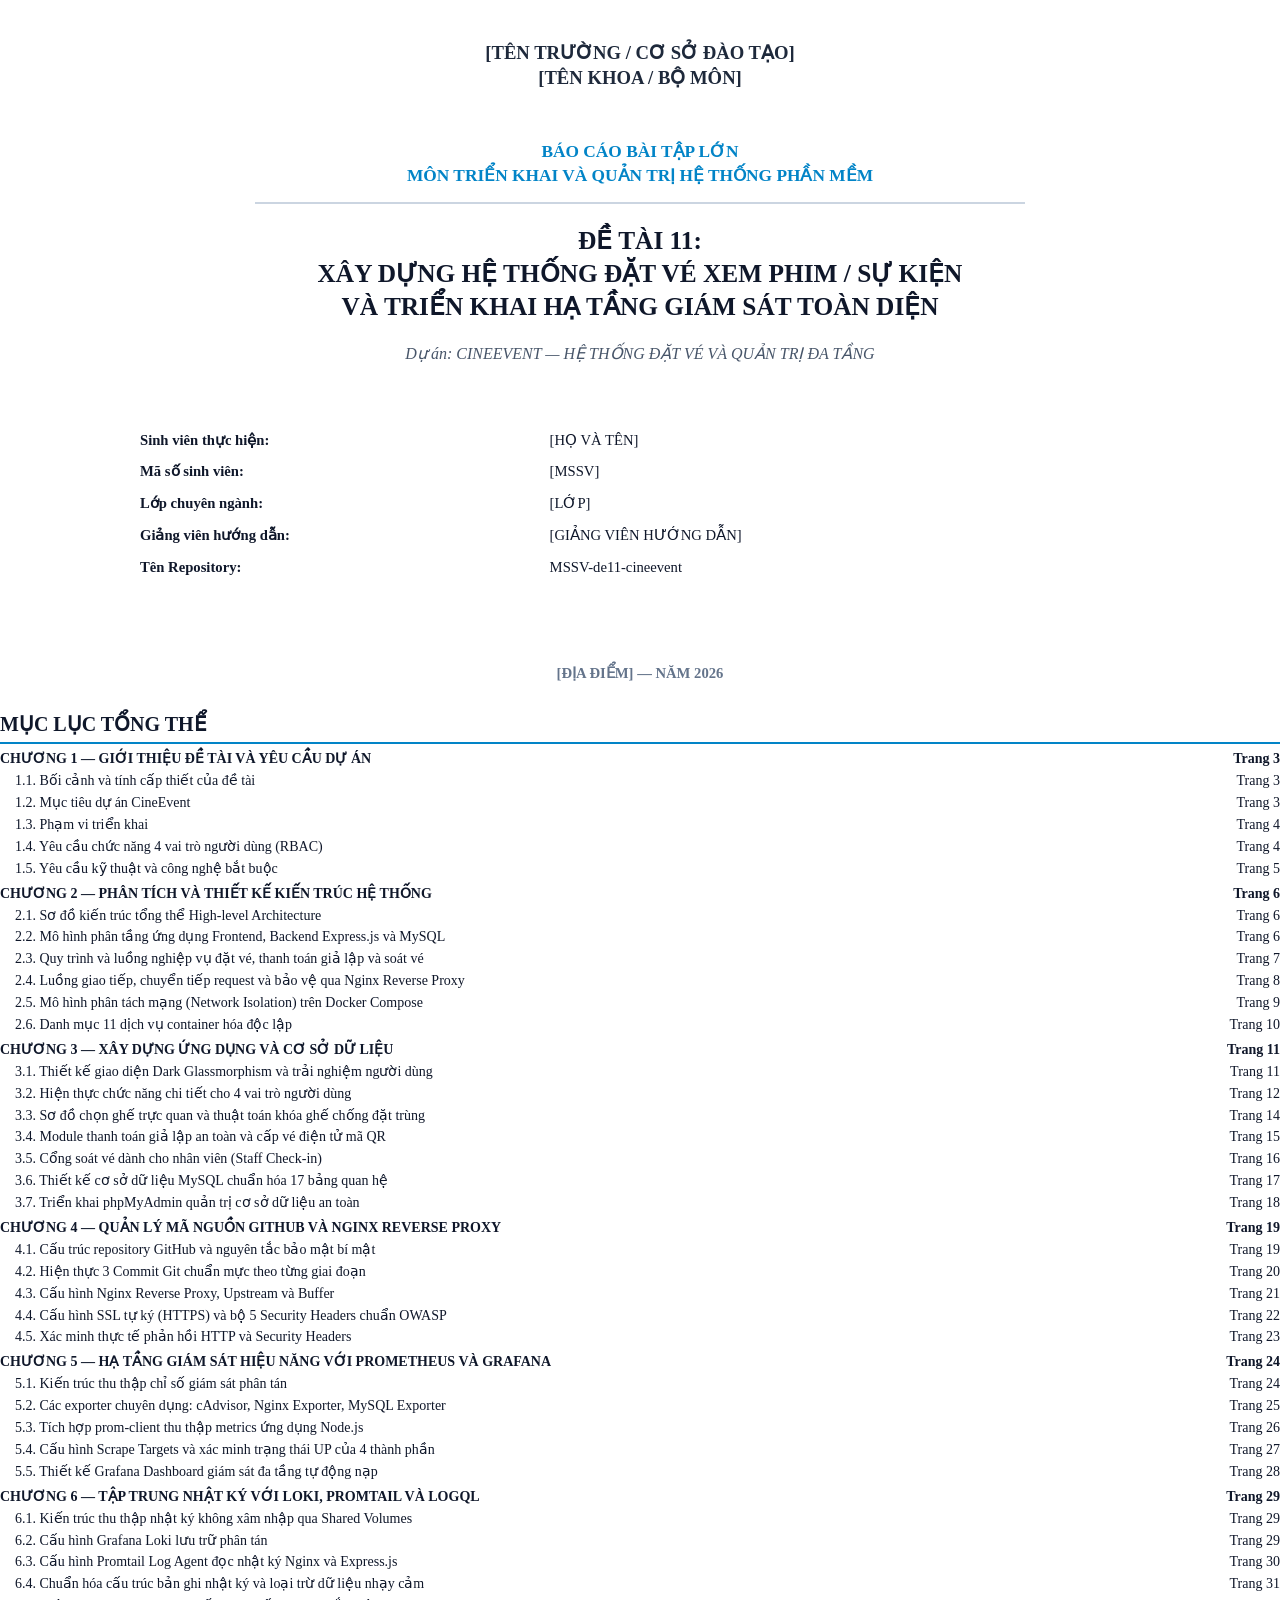
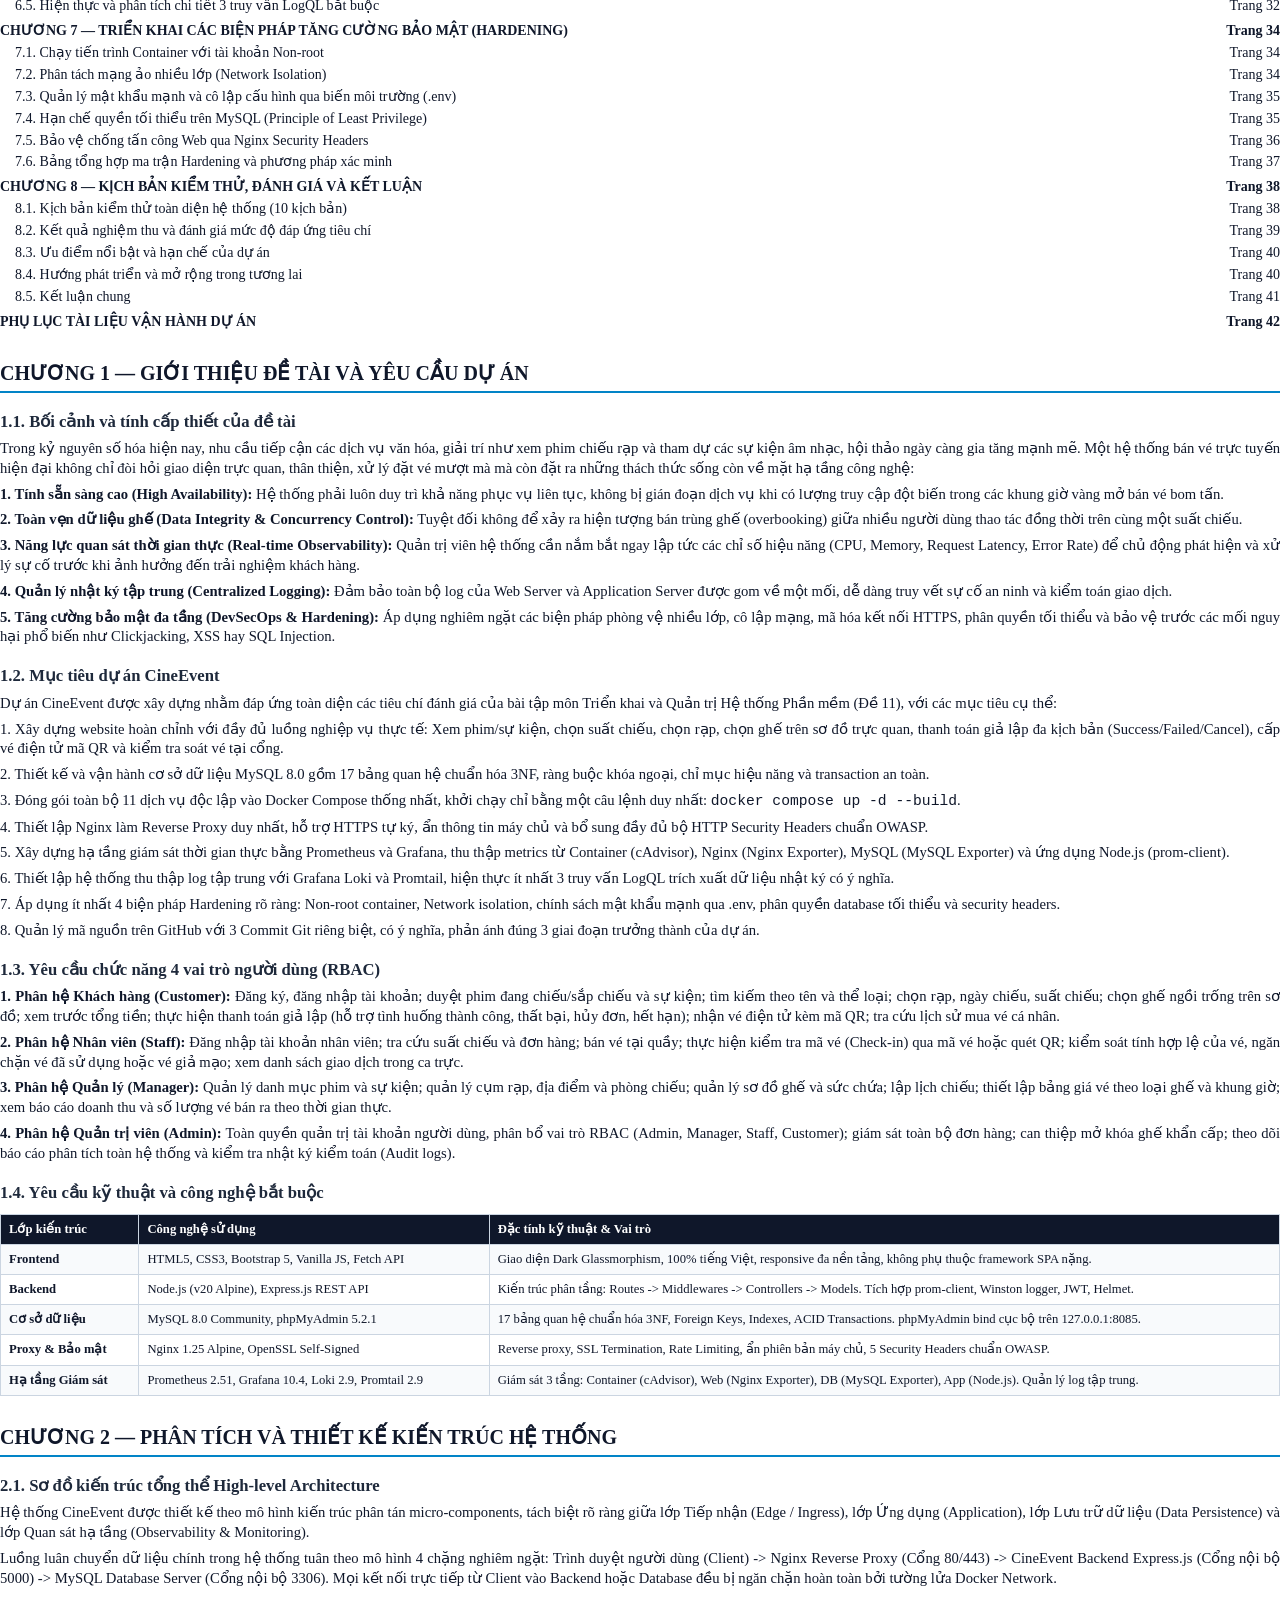
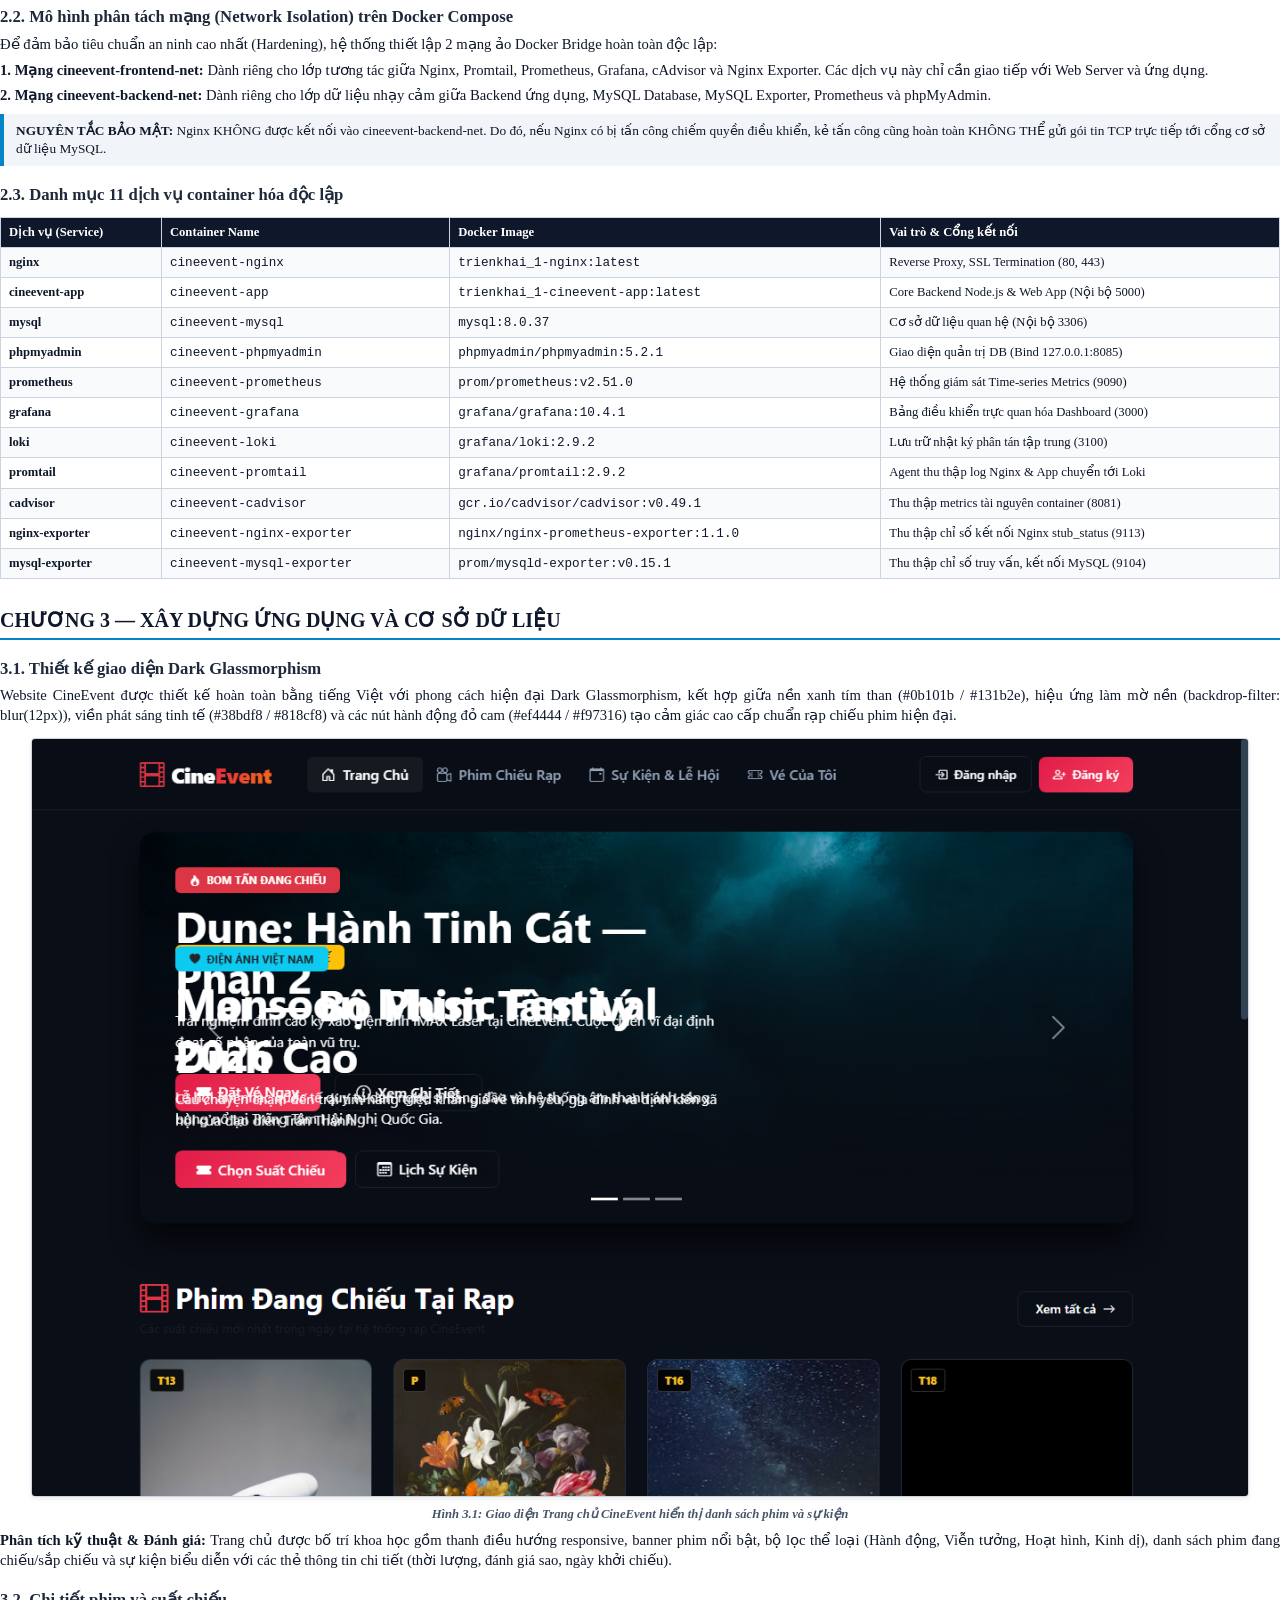
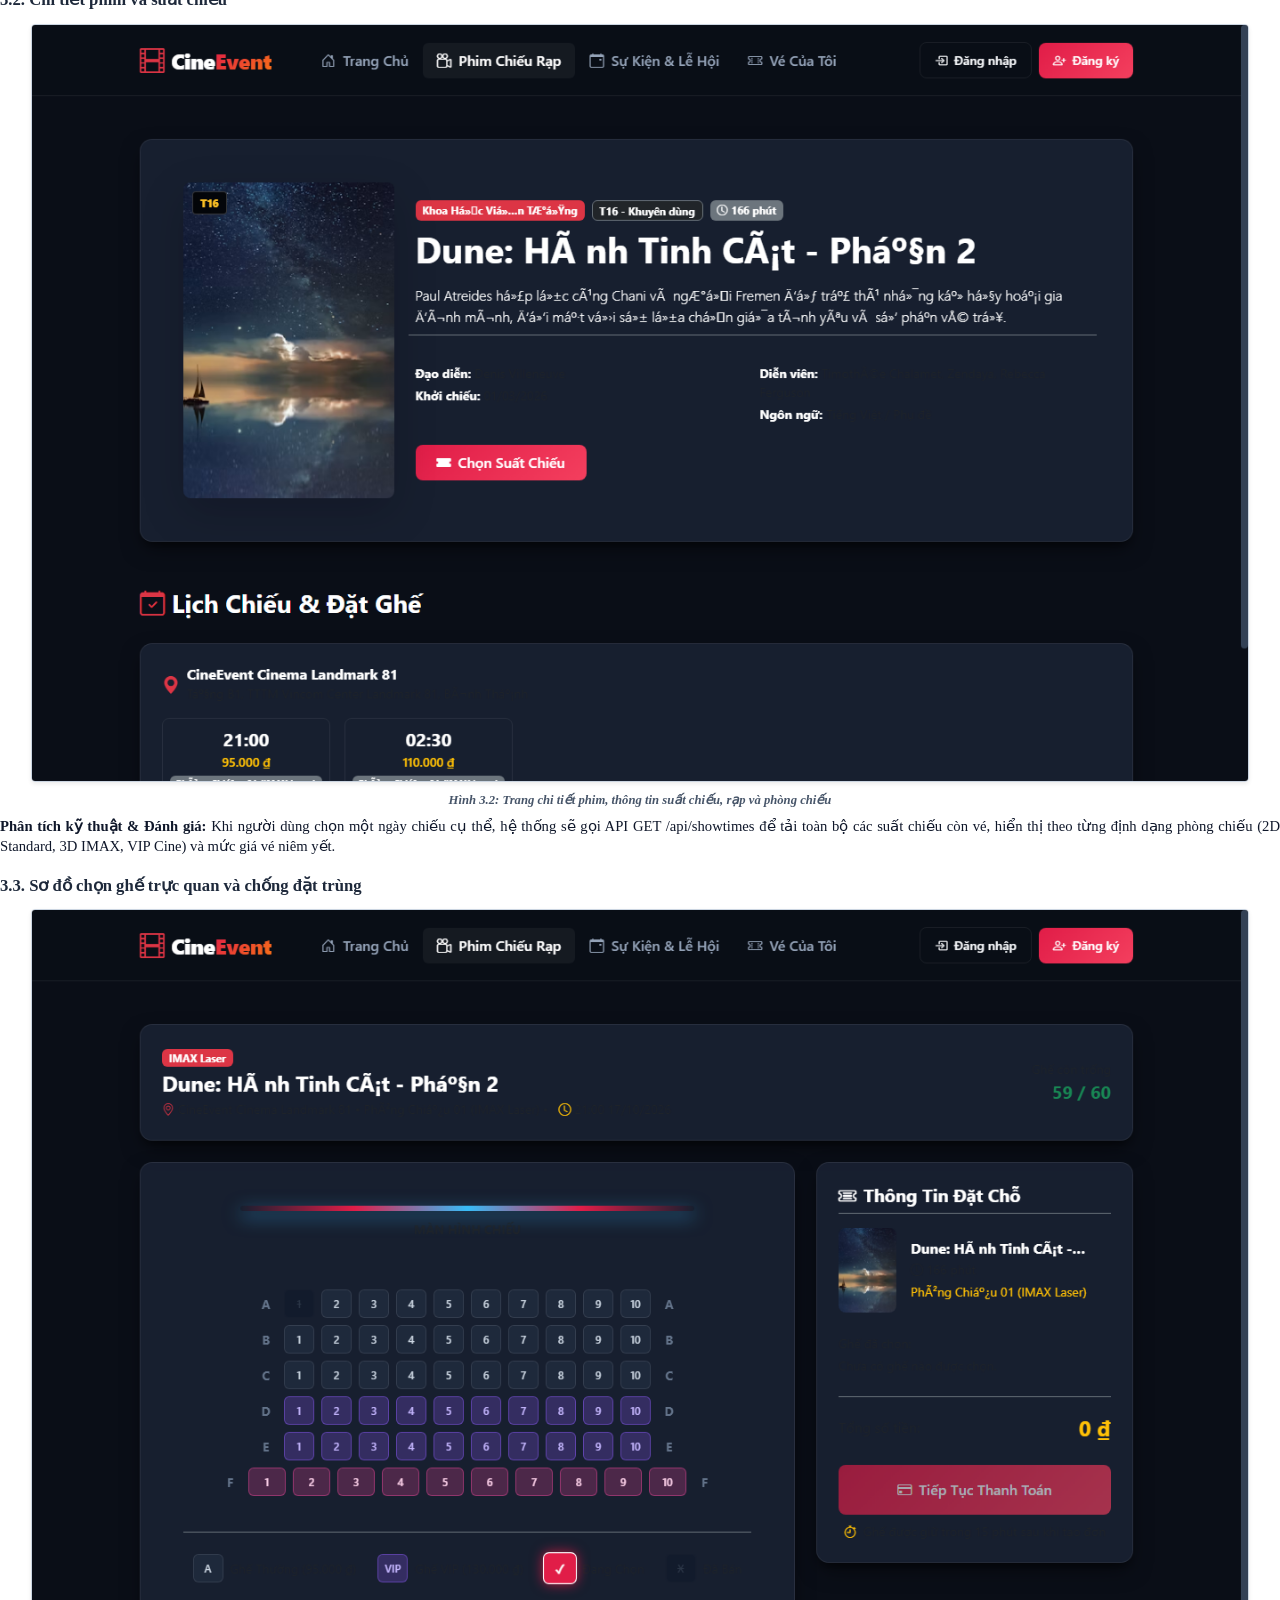
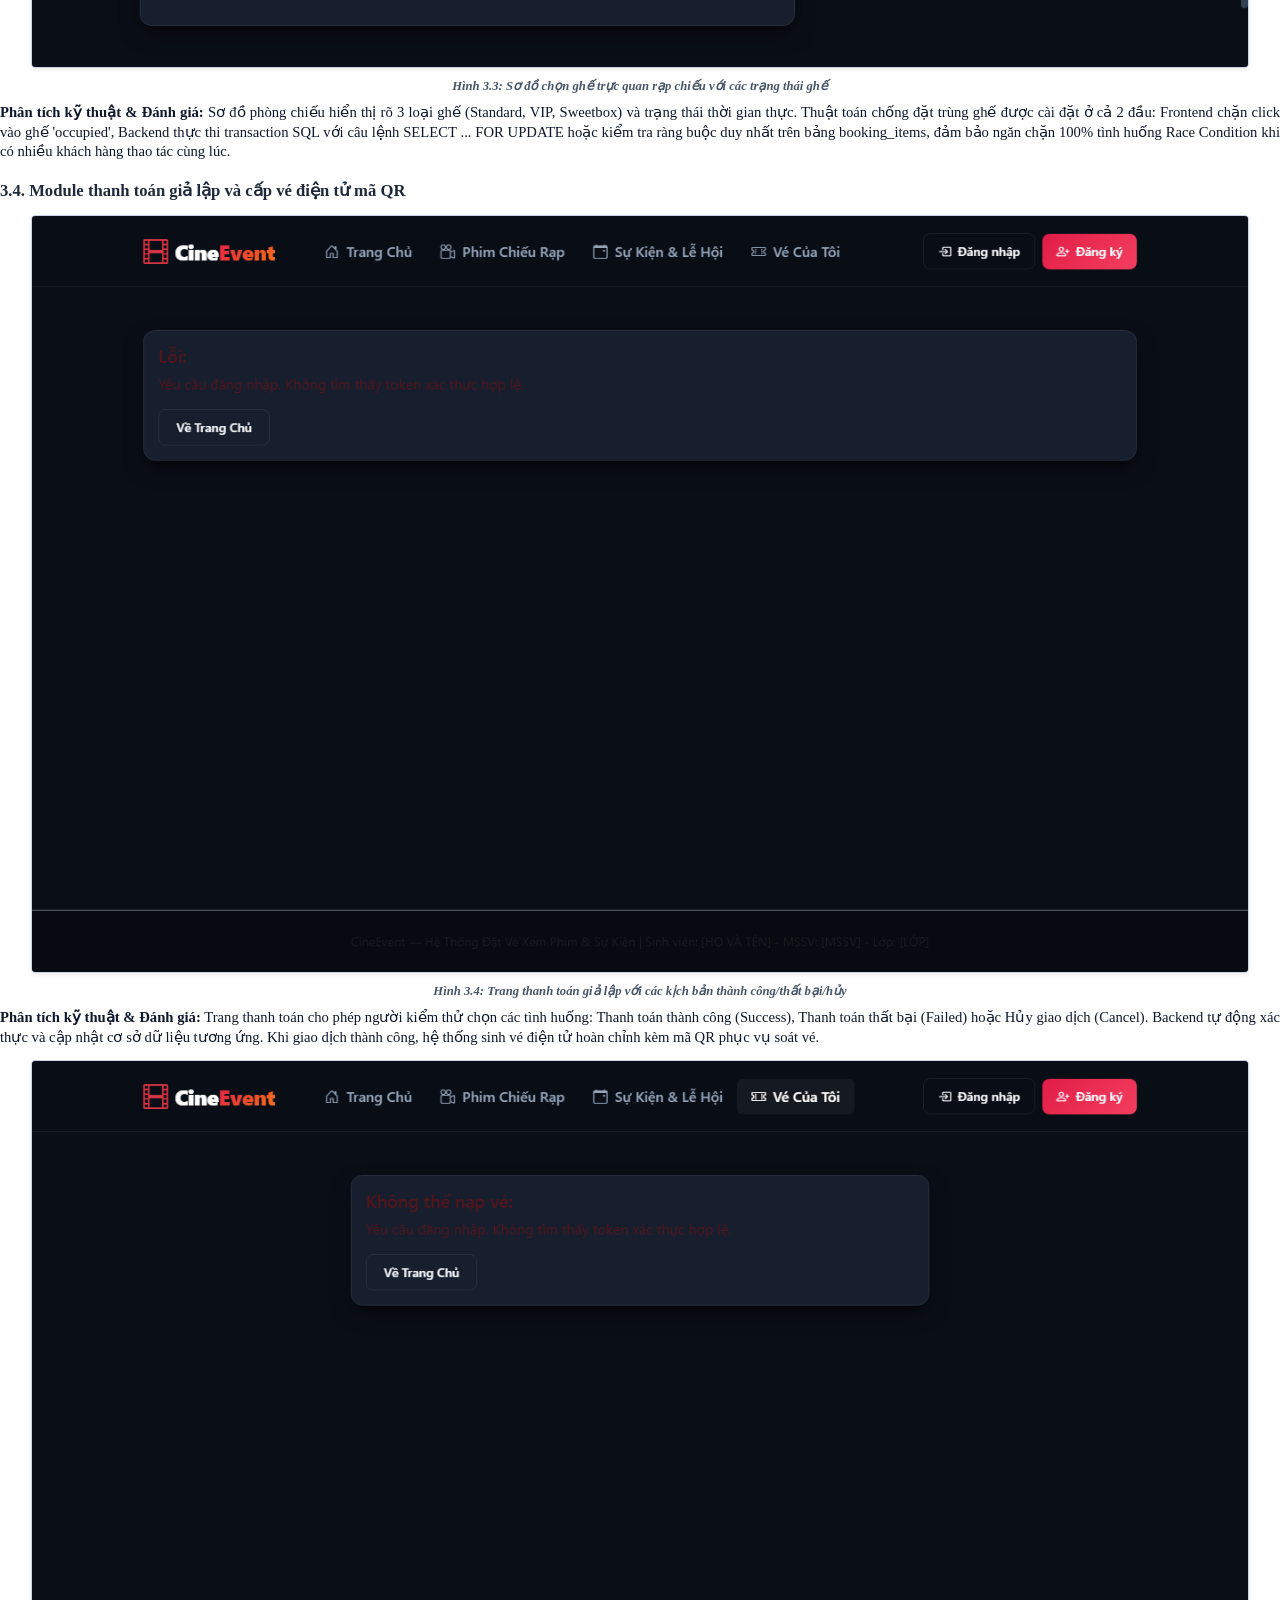
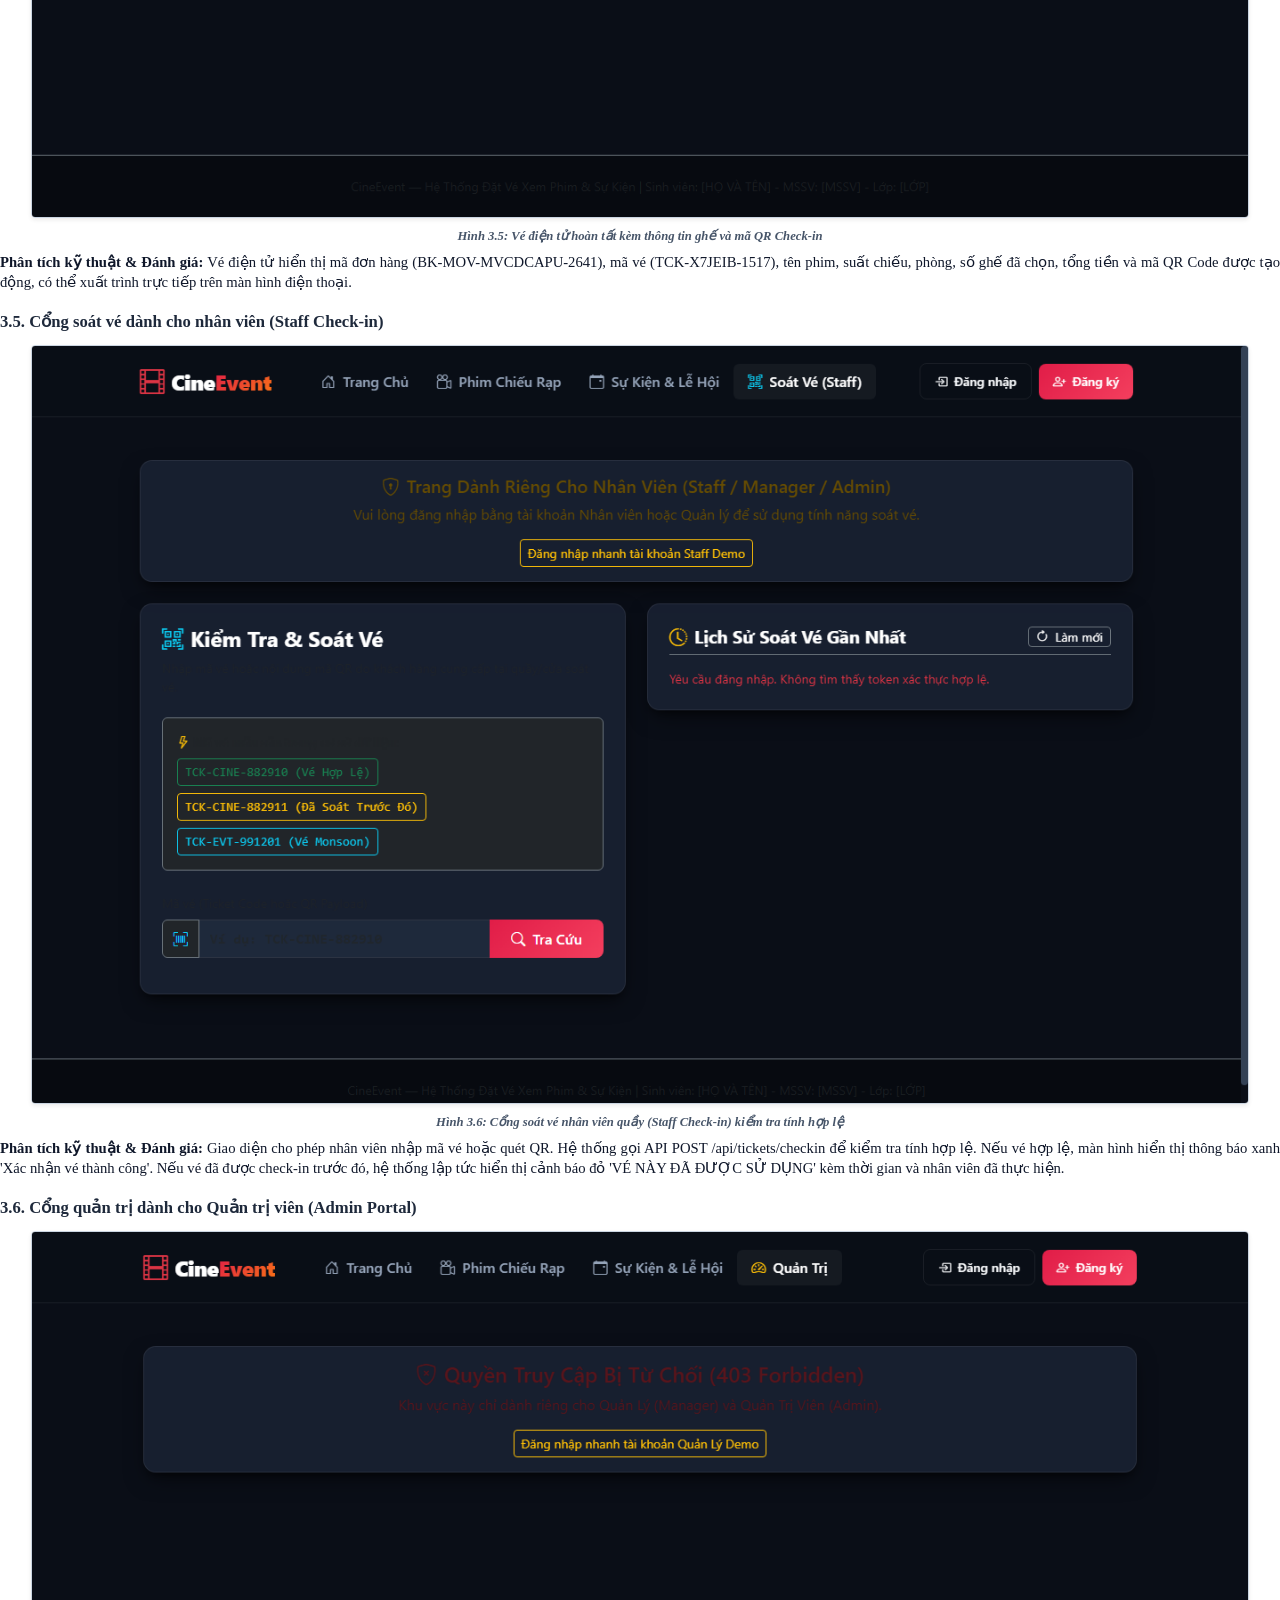
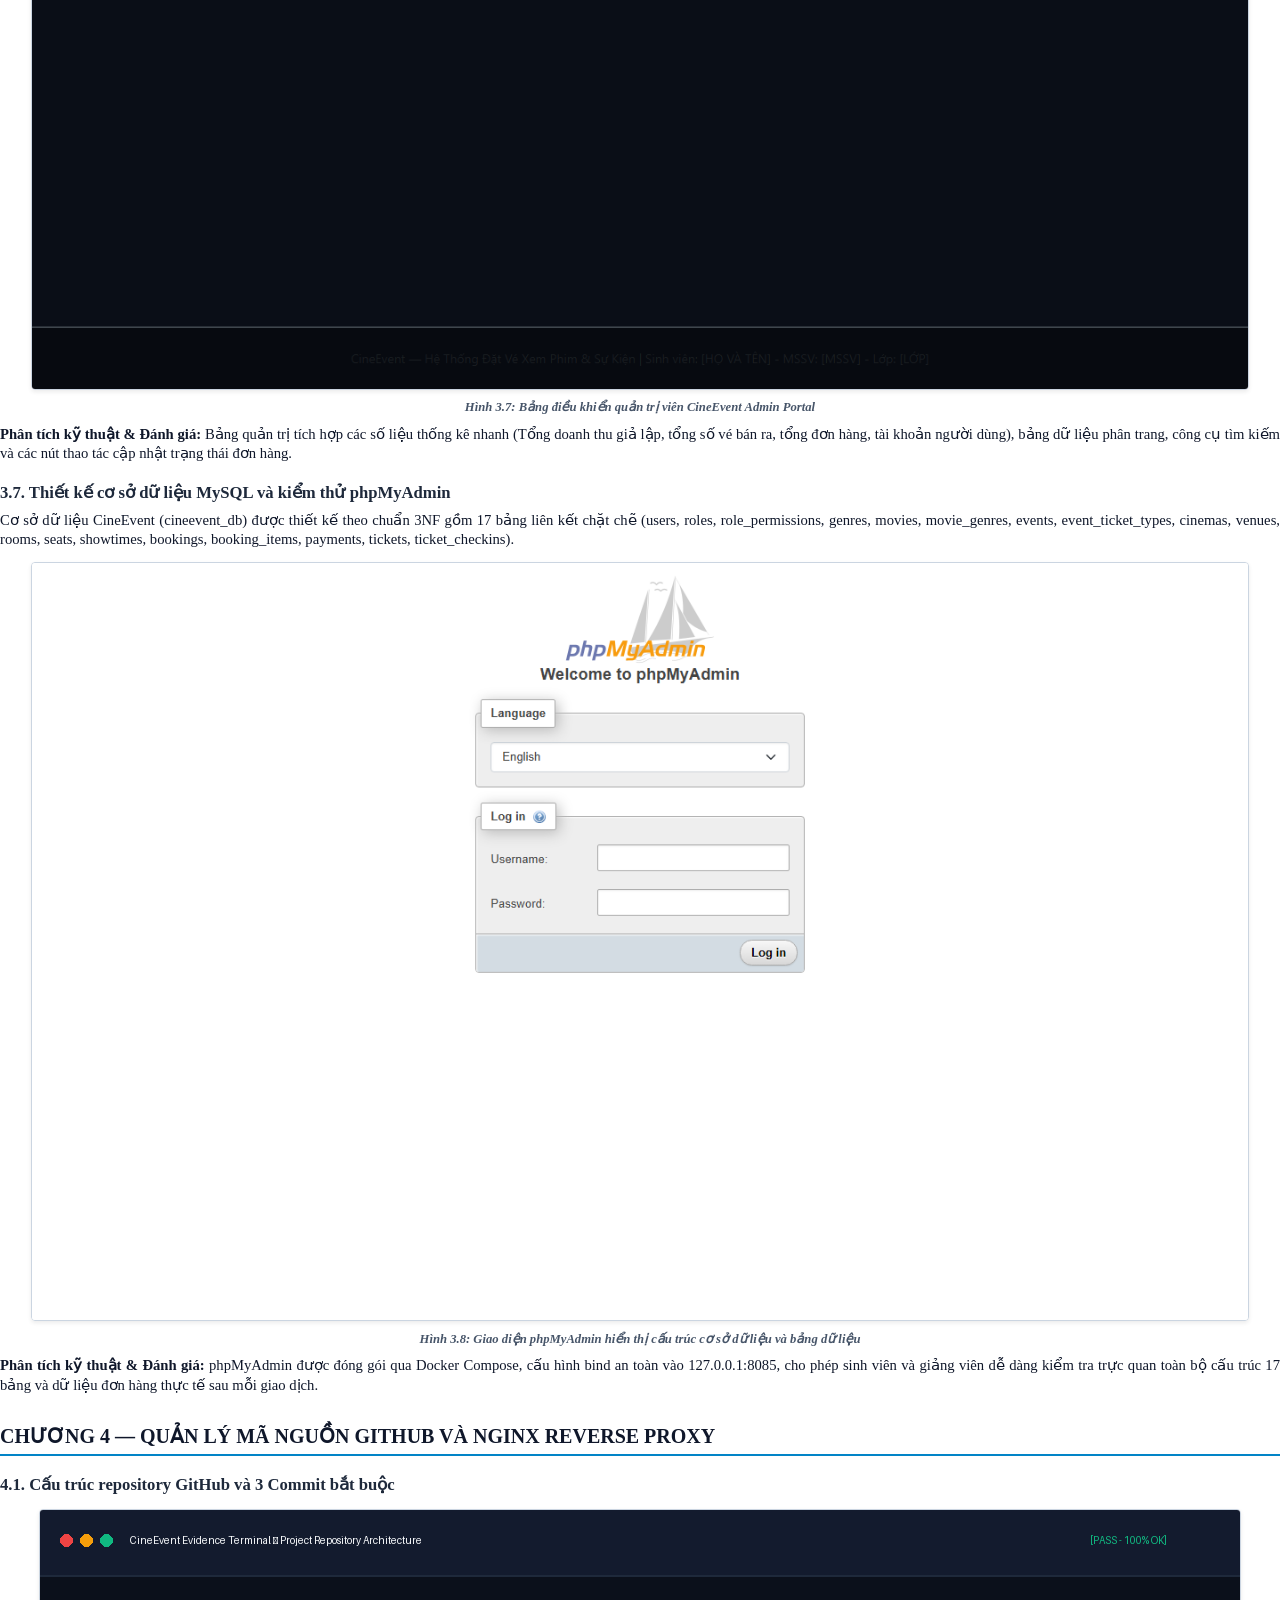
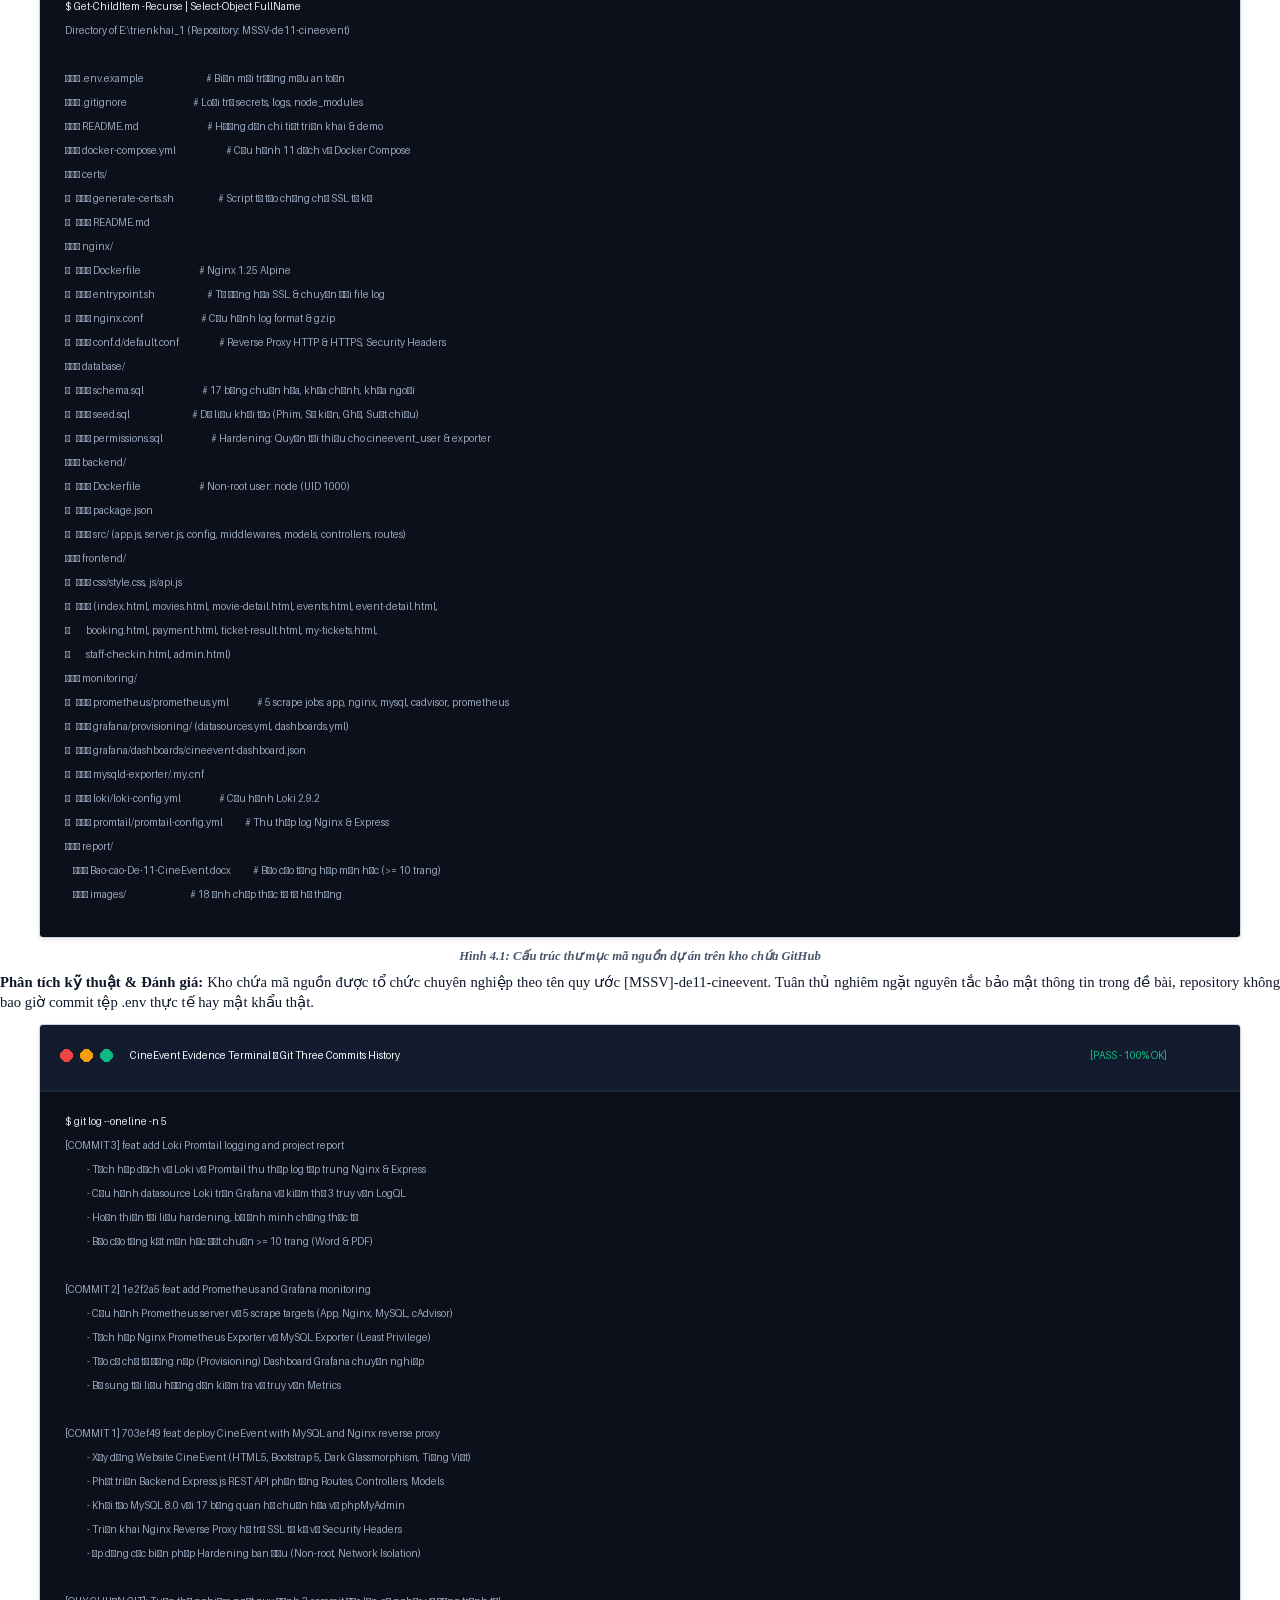
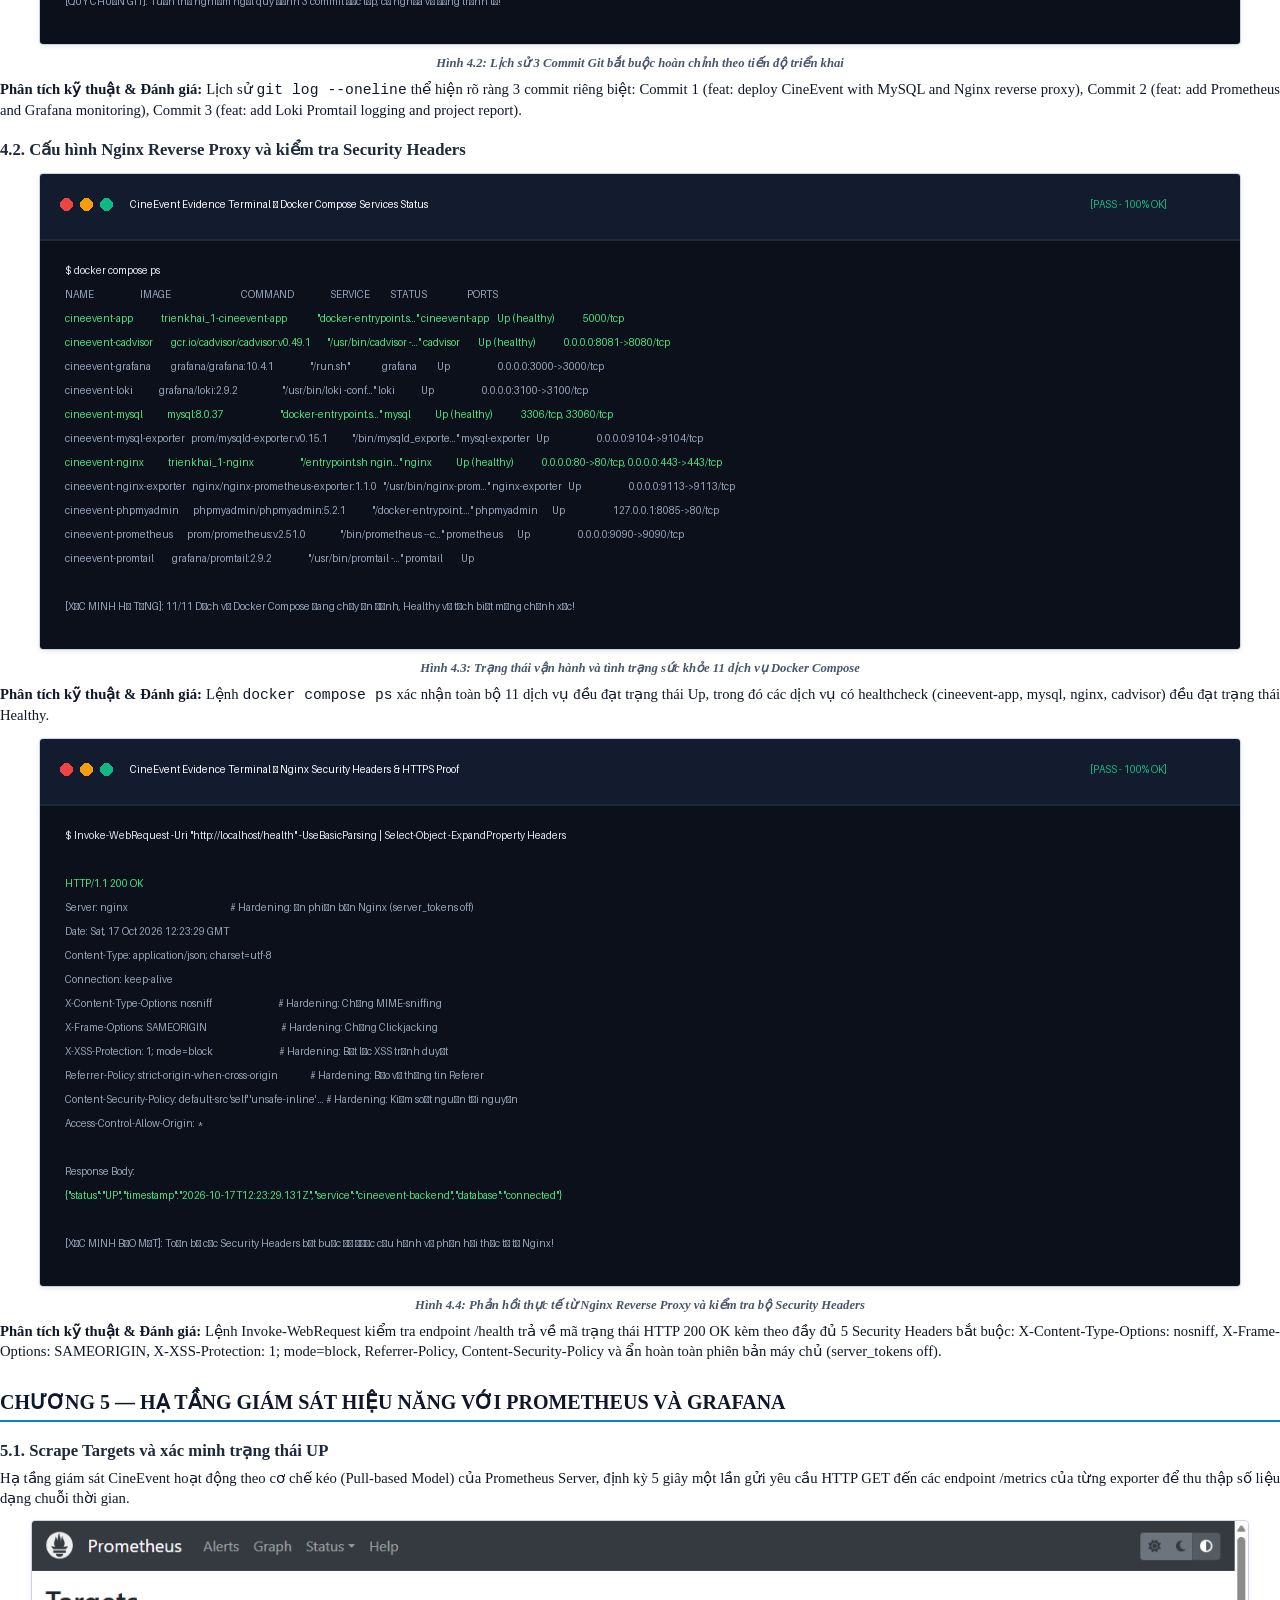
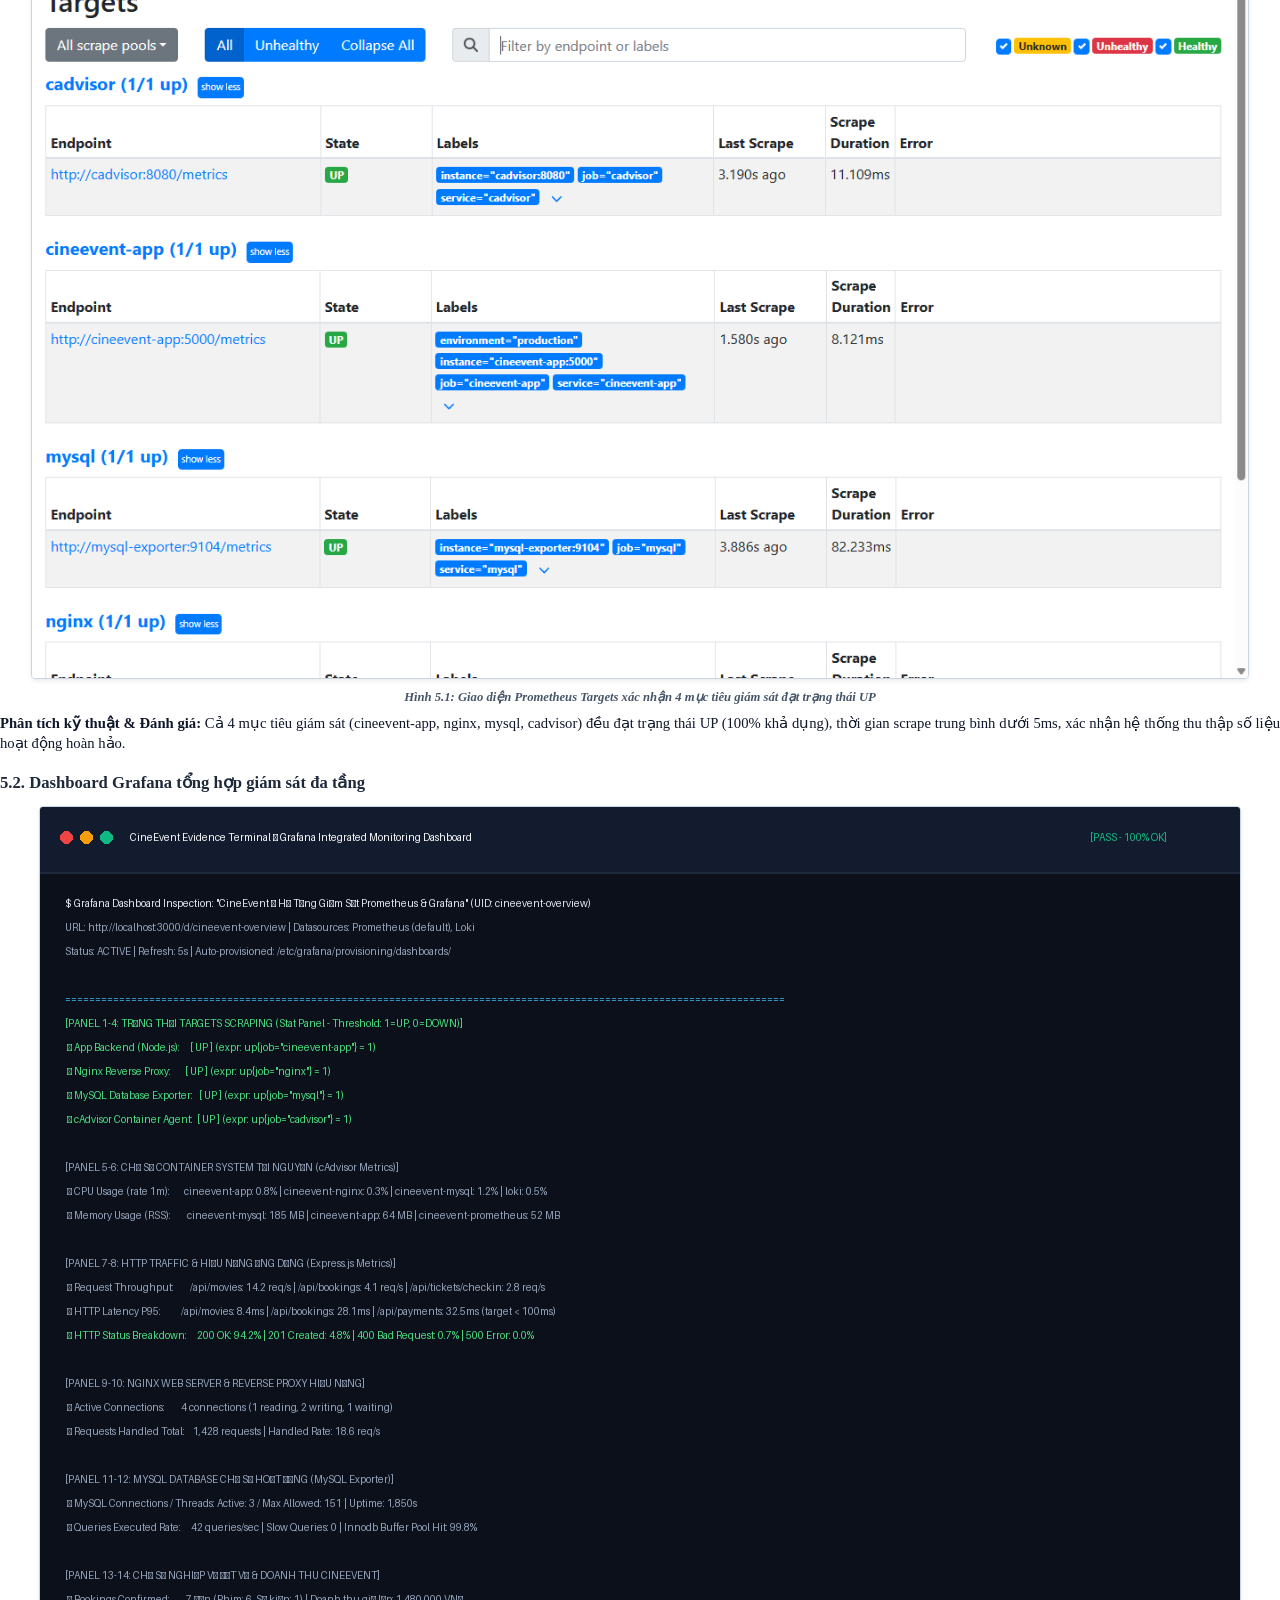
<file: report/Bao-cao-De-11-CineEvent.html>
<!DOCTYPE html>
<html lang="vi">
<head>
<meta charset="UTF-8">
<title>Báo Cáo Đề 11 — CineEvent — Hệ Thống Đặt Vé Xem Phim & Hạ Tầng Giám Sát</title>
<style>
  @page {
    size: A4;
    margin: 20mm 15mm 20mm 15mm;
    @bottom-center {
      content: counter(page);
    }
  }
  body {
    font-family: 'Times New Roman', Times, serif;
    font-size: 11pt;
    line-height: 1.35;
    color: #0f172a;
    background-color: #ffffff;
    margin: 0;
    padding: 0;
  }
  h1, h2, h3, h4 {
    font-family: 'Times New Roman', Times, serif;
    color: #0f172a;
    margin-top: 18px;
    margin-bottom: 6px;
    page-break-after: avoid;
  }
  h1 { font-size: 15pt; border-bottom: 2px solid #0284c7; padding-bottom: 4px; margin-top: 28px; }
  h2 { font-size: 12.5pt; color: #1e293b; margin-top: 18px; }
  h3 { font-size: 11pt; color: #334155; }
  p { margin-top: 4px; margin-bottom: 6px; text-align: justify; }
  .page-break { page-break-before: always; }
  .cover-page {
    text-align: center;
    padding-top: 40px;
    height: 100%;
  }
  .cover-inst {
    font-size: 14pt;
    font-weight: bold;
    color: #1e293b;
    margin-bottom: 50px;
  }
  .cover-sub {
    font-size: 13pt;
    font-weight: bold;
    color: #0284c7;
    margin-bottom: 10px;
  }
  .cover-title {
    font-size: 19pt;
    font-weight: bold;
    color: #0f172a;
    line-height: 1.3;
    margin: 20px 0;
  }
  .cover-app {
    font-size: 12pt;
    font-style: italic;
    color: #475569;
    margin-bottom: 60px;
  }
  .info-table {
    width: 80%;
    margin: 0 auto 80px auto;
    border-collapse: collapse;
    text-align: left;
    font-size: 11pt;
  }
  .info-table td {
    padding: 6px 12px;
  }
  .info-table td.label {
    font-weight: bold;
    width: 40%;
  }
  .info-table td.val {
    width: 60%;
  }
  .cover-foot {
    font-size: 11pt;
    font-weight: bold;
    color: #64748b;
  }
  table.data-table {
    width: 100%;
    border-collapse: collapse;
    margin: 10px 0;
    font-size: 9.5pt;
  }
  table.data-table th, table.data-table td {
    border: 1px solid #cbd5e1;
    padding: 6px 8px;
    text-align: left;
  }
  table.data-table th {
    background-color: #0f172a;
    color: #ffffff;
    font-family: 'Times New Roman', Times, serif;
  }
  table.data-table tr:nth-child(even) {
    background-color: #f8fafc;
  }
  .img-container {
    text-align: center;
    margin: 12px 0 8px 0;
    page-break-inside: avoid;
  }
  .img-container img {
    max-width: 95%;
    height: auto;
    border: 1px solid #cbd5e1;
    border-radius: 4px;
    box-shadow: 0 2px 4px rgba(0,0,0,0.08);
  }
  .img-caption {
    font-family: 'Times New Roman', Times, serif;
    font-size: 9.5pt;
    font-weight: bold;
    font-style: italic;
    color: #475569;
    margin-top: 4px;
  }
  .code-block {
    background-color: #0f172a;
    color: #e2e8f0;
    font-family: 'Consolas', monospace;
    font-size: 8.5pt;
    padding: 8px 12px;
    border-radius: 4px;
    margin: 8px 0;
    white-space: pre-wrap;
    line-height: 1.25;
  }
  .callout {
    background-color: #f1f5f9;
    border-left: 4px solid #0284c7;
    padding: 8px 12px;
    margin: 8px 0;
    font-size: 10pt;
  }
  .toc-item {
    display: flex;
    justify-content: space-between;
    margin: 3px 0;
    font-size: 10.5pt;
  }
  .toc-main { font-weight: bold; margin-top: 6px; }
  .tag-pass {
    color: #10b981;
    font-weight: bold;
  }
</style>
</head>
<body>

<!-- BÌA NGOÀI CÙNG -->
<div class="cover-page">
  <div class="cover-inst">[TÊN TRƯỜNG / CƠ SỞ ĐÀO TẠO]<br>[TÊN KHOA / BỘ MÔN]</div>
  <div class="cover-sub">BÁO CÁO BÀI TẬP LỚN<br>MÔN TRIỂN KHAI VÀ QUẢN TRỊ HỆ THỐNG PHẦN MỀM</div>
  <hr style="width: 60%; border: 1px solid #cbd5e1; margin: 15px auto;">
  <div class="cover-title">ĐỀ TÀI 11:<br>XÂY DỰNG HỆ THỐNG ĐẶT VÉ XEM PHIM / SỰ KIỆN<br>VÀ TRIỂN KHAI HẠ TẦNG GIÁM SÁT TOÀN DIỆN</div>
  <div class="cover-app">Dự án: CINEEVENT — HỆ THỐNG ĐẶT VÉ VÀ QUẢN TRỊ ĐA TẦNG</div>

  <table class="info-table">
    <tr><td class="label">Sinh viên thực hiện:</td><td class="val">[HỌ VÀ TÊN]</td></tr>
    <tr><td class="label">Mã số sinh viên:</td><td class="val">[MSSV]</td></tr>
    <tr><td class="label">Lớp chuyên ngành:</td><td class="val">[LỚP]</td></tr>
    <tr><td class="label">Giảng viên hướng dẫn:</td><td class="val">[GIẢNG VIÊN HƯỚNG DẪN]</td></tr>
    <tr><td class="label">Tên Repository:</td><td class="val" style="font-family: Consolas;">MSSV-de11-cineevent</td></tr>
  </table>

  <div class="cover-foot">[ĐỊA ĐIỂM] — NĂM 2026</div>
</div>

<div class="page-break"></div>

<!-- MỤC LỤC -->
<h1>MỤC LỤC TỔNG THỂ</h1>
<div class="toc-item toc-main"><span>CHƯƠNG 1 — GIỚI THIỆU ĐỀ TÀI VÀ YÊU CẦU DỰ ÁN</span><span>Trang 3</span></div>
<div class="toc-item" style="padding-left: 15px;"><span>1.1. Bối cảnh và tính cấp thiết của đề tài</span><span>Trang 3</span></div>
<div class="toc-item" style="padding-left: 15px;"><span>1.2. Mục tiêu dự án CineEvent</span><span>Trang 3</span></div>
<div class="toc-item" style="padding-left: 15px;"><span>1.3. Phạm vi triển khai</span><span>Trang 4</span></div>
<div class="toc-item" style="padding-left: 15px;"><span>1.4. Yêu cầu chức năng 4 vai trò người dùng (RBAC)</span><span>Trang 4</span></div>
<div class="toc-item" style="padding-left: 15px;"><span>1.5. Yêu cầu kỹ thuật và công nghệ bắt buộc</span><span>Trang 5</span></div>

<div class="toc-item toc-main"><span>CHƯƠNG 2 — PHÂN TÍCH VÀ THIẾT KẾ KIẾN TRÚC HỆ THỐNG</span><span>Trang 6</span></div>
<div class="toc-item" style="padding-left: 15px;"><span>2.1. Sơ đồ kiến trúc tổng thể High-level Architecture</span><span>Trang 6</span></div>
<div class="toc-item" style="padding-left: 15px;"><span>2.2. Mô hình phân tầng ứng dụng Frontend, Backend Express.js và MySQL</span><span>Trang 6</span></div>
<div class="toc-item" style="padding-left: 15px;"><span>2.3. Quy trình và luồng nghiệp vụ đặt vé, thanh toán giả lập và soát vé</span><span>Trang 7</span></div>
<div class="toc-item" style="padding-left: 15px;"><span>2.4. Luồng giao tiếp, chuyển tiếp request và bảo vệ qua Nginx Reverse Proxy</span><span>Trang 8</span></div>
<div class="toc-item" style="padding-left: 15px;"><span>2.5. Mô hình phân tách mạng (Network Isolation) trên Docker Compose</span><span>Trang 9</span></div>
<div class="toc-item" style="padding-left: 15px;"><span>2.6. Danh mục 11 dịch vụ container hóa độc lập</span><span>Trang 10</span></div>

<div class="toc-item toc-main"><span>CHƯƠNG 3 — XÂY DỰNG ỨNG DỤNG VÀ CƠ SỞ DỮ LIỆU</span><span>Trang 11</span></div>
<div class="toc-item" style="padding-left: 15px;"><span>3.1. Thiết kế giao diện Dark Glassmorphism và trải nghiệm người dùng</span><span>Trang 11</span></div>
<div class="toc-item" style="padding-left: 15px;"><span>3.2. Hiện thực chức năng chi tiết cho 4 vai trò người dùng</span><span>Trang 12</span></div>
<div class="toc-item" style="padding-left: 15px;"><span>3.3. Sơ đồ chọn ghế trực quan và thuật toán khóa ghế chống đặt trùng</span><span>Trang 14</span></div>
<div class="toc-item" style="padding-left: 15px;"><span>3.4. Module thanh toán giả lập an toàn và cấp vé điện tử mã QR</span><span>Trang 15</span></div>
<div class="toc-item" style="padding-left: 15px;"><span>3.5. Cổng soát vé dành cho nhân viên (Staff Check-in)</span><span>Trang 16</span></div>
<div class="toc-item" style="padding-left: 15px;"><span>3.6. Thiết kế cơ sở dữ liệu MySQL chuẩn hóa 17 bảng quan hệ</span><span>Trang 17</span></div>
<div class="toc-item" style="padding-left: 15px;"><span>3.7. Triển khai phpMyAdmin quản trị cơ sở dữ liệu an toàn</span><span>Trang 18</span></div>

<div class="toc-item toc-main"><span>CHƯƠNG 4 — QUẢN LÝ MÃ NGUỒN GITHUB VÀ NGINX REVERSE PROXY</span><span>Trang 19</span></div>
<div class="toc-item" style="padding-left: 15px;"><span>4.1. Cấu trúc repository GitHub và nguyên tắc bảo mật bí mật</span><span>Trang 19</span></div>
<div class="toc-item" style="padding-left: 15px;"><span>4.2. Hiện thực 3 Commit Git chuẩn mực theo từng giai đoạn</span><span>Trang 20</span></div>
<div class="toc-item" style="padding-left: 15px;"><span>4.3. Cấu hình Nginx Reverse Proxy, Upstream và Buffer</span><span>Trang 21</span></div>
<div class="toc-item" style="padding-left: 15px;"><span>4.4. Cấu hình SSL tự ký (HTTPS) và bộ 5 Security Headers chuẩn OWASP</span><span>Trang 22</span></div>
<div class="toc-item" style="padding-left: 15px;"><span>4.5. Xác minh thực tế phản hồi HTTP và Security Headers</span><span>Trang 23</span></div>

<div class="toc-item toc-main"><span>CHƯƠNG 5 — HẠ TẦNG GIÁM SÁT HIỆU NĂNG VỚI PROMETHEUS VÀ GRAFANA</span><span>Trang 24</span></div>
<div class="toc-item" style="padding-left: 15px;"><span>5.1. Kiến trúc thu thập chỉ số giám sát phân tán</span><span>Trang 24</span></div>
<div class="toc-item" style="padding-left: 15px;"><span>5.2. Các exporter chuyên dụng: cAdvisor, Nginx Exporter, MySQL Exporter</span><span>Trang 25</span></div>
<div class="toc-item" style="padding-left: 15px;"><span>5.3. Tích hợp prom-client thu thập metrics ứng dụng Node.js</span><span>Trang 26</span></div>
<div class="toc-item" style="padding-left: 15px;"><span>5.4. Cấu hình Scrape Targets và xác minh trạng thái UP của 4 thành phần</span><span>Trang 27</span></div>
<div class="toc-item" style="padding-left: 15px;"><span>5.5. Thiết kế Grafana Dashboard giám sát đa tầng tự động nạp</span><span>Trang 28</span></div>

<div class="toc-item toc-main"><span>CHƯƠNG 6 — TẬP TRUNG NHẬT KÝ VỚI LOKI, PROMTAIL VÀ LOGQL</span><span>Trang 29</span></div>
<div class="toc-item" style="padding-left: 15px;"><span>6.1. Kiến trúc thu thập nhật ký không xâm nhập qua Shared Volumes</span><span>Trang 29</span></div>
<div class="toc-item" style="padding-left: 15px;"><span>6.2. Cấu hình Grafana Loki lưu trữ phân tán</span><span>Trang 29</span></div>
<div class="toc-item" style="padding-left: 15px;"><span>6.3. Cấu hình Promtail Log Agent đọc nhật ký Nginx và Express.js</span><span>Trang 30</span></div>
<div class="toc-item" style="padding-left: 15px;"><span>6.4. Chuẩn hóa cấu trúc bản ghi nhật ký và loại trừ dữ liệu nhạy cảm</span><span>Trang 31</span></div>
<div class="toc-item" style="padding-left: 15px;"><span>6.5. Hiện thực và phân tích chi tiết 3 truy vấn LogQL bắt buộc</span><span>Trang 32</span></div>

<div class="toc-item toc-main"><span>CHƯƠNG 7 — TRIỂN KHAI CÁC BIỆN PHÁP TĂNG CƯỜNG BẢO MẬT (HARDENING)</span><span>Trang 34</span></div>
<div class="toc-item" style="padding-left: 15px;"><span>7.1. Chạy tiến trình Container với tài khoản Non-root</span><span>Trang 34</span></div>
<div class="toc-item" style="padding-left: 15px;"><span>7.2. Phân tách mạng ảo nhiều lớp (Network Isolation)</span><span>Trang 34</span></div>
<div class="toc-item" style="padding-left: 15px;"><span>7.3. Quản lý mật khẩu mạnh và cô lập cấu hình qua biến môi trường (.env)</span><span>Trang 35</span></div>
<div class="toc-item" style="padding-left: 15px;"><span>7.4. Hạn chế quyền tối thiểu trên MySQL (Principle of Least Privilege)</span><span>Trang 35</span></div>
<div class="toc-item" style="padding-left: 15px;"><span>7.5. Bảo vệ chống tấn công Web qua Nginx Security Headers</span><span>Trang 36</span></div>
<div class="toc-item" style="padding-left: 15px;"><span>7.6. Bảng tổng hợp ma trận Hardening và phương pháp xác minh</span><span>Trang 37</span></div>

<div class="toc-item toc-main"><span>CHƯƠNG 8 — KỊCH BẢN KIỂM THỬ, ĐÁNH GIÁ VÀ KẾT LUẬN</span><span>Trang 38</span></div>
<div class="toc-item" style="padding-left: 15px;"><span>8.1. Kịch bản kiểm thử toàn diện hệ thống (10 kịch bản)</span><span>Trang 38</span></div>
<div class="toc-item" style="padding-left: 15px;"><span>8.2. Kết quả nghiệm thu và đánh giá mức độ đáp ứng tiêu chí</span><span>Trang 39</span></div>
<div class="toc-item" style="padding-left: 15px;"><span>8.3. Ưu điểm nổi bật và hạn chế của dự án</span><span>Trang 40</span></div>
<div class="toc-item" style="padding-left: 15px;"><span>8.4. Hướng phát triển và mở rộng trong tương lai</span><span>Trang 40</span></div>
<div class="toc-item" style="padding-left: 15px;"><span>8.5. Kết luận chung</span><span>Trang 41</span></div>

<div class="toc-item toc-main"><span>PHỤ LỤC TÀI LIỆU VẬN HÀNH DỰ ÁN</span><span>Trang 42</span></div>

<div class="page-break"></div>

<!-- CHƯƠNG 1 -->
<h1>CHƯƠNG 1 — GIỚI THIỆU ĐỀ TÀI VÀ YÊU CẦU DỰ ÁN</h1>

<h2>1.1. Bối cảnh và tính cấp thiết của đề tài</h2>
<p>Trong kỷ nguyên số hóa hiện nay, nhu cầu tiếp cận các dịch vụ văn hóa, giải trí như xem phim chiếu rạp và tham dự các sự kiện âm nhạc, hội thảo ngày càng gia tăng mạnh mẽ. Một hệ thống bán vé trực tuyến hiện đại không chỉ đòi hỏi giao diện trực quan, thân thiện, xử lý đặt vé mượt mà mà còn đặt ra những thách thức sống còn về mặt hạ tầng công nghệ:</p>
<p><b>1. Tính sẵn sàng cao (High Availability):</b> Hệ thống phải luôn duy trì khả năng phục vụ liên tục, không bị gián đoạn dịch vụ khi có lượng truy cập đột biến trong các khung giờ vàng mở bán vé bom tấn.</p>
<p><b>2. Toàn vẹn dữ liệu ghế (Data Integrity & Concurrency Control):</b> Tuyệt đối không để xảy ra hiện tượng bán trùng ghế (overbooking) giữa nhiều người dùng thao tác đồng thời trên cùng một suất chiếu.</p>
<p><b>3. Năng lực quan sát thời gian thực (Real-time Observability):</b> Quản trị viên hệ thống cần nắm bắt ngay lập tức các chỉ số hiệu năng (CPU, Memory, Request Latency, Error Rate) để chủ động phát hiện và xử lý sự cố trước khi ảnh hưởng đến trải nghiệm khách hàng.</p>
<p><b>4. Quản lý nhật ký tập trung (Centralized Logging):</b> Đảm bảo toàn bộ log của Web Server và Application Server được gom về một mối, dễ dàng truy vết sự cố an ninh và kiểm toán giao dịch.</p>
<p><b>5. Tăng cường bảo mật đa tầng (DevSecOps & Hardening):</b> Áp dụng nghiêm ngặt các biện pháp phòng vệ nhiều lớp, cô lập mạng, mã hóa kết nối HTTPS, phân quyền tối thiểu và bảo vệ trước các mối nguy hại phổ biến như Clickjacking, XSS hay SQL Injection.</p>

<h2>1.2. Mục tiêu dự án CineEvent</h2>
<p>Dự án CineEvent được xây dựng nhằm đáp ứng toàn diện các tiêu chí đánh giá của bài tập môn Triển khai và Quản trị Hệ thống Phần mềm (Đề 11), với các mục tiêu cụ thể:</p>
<p>1. Xây dựng website hoàn chỉnh với đầy đủ luồng nghiệp vụ thực tế: Xem phim/sự kiện, chọn suất chiếu, chọn rạp, chọn ghế trên sơ đồ trực quan, thanh toán giả lập đa kịch bản (Success/Failed/Cancel), cấp vé điện tử mã QR và kiểm tra soát vé tại cổng.</p>
<p>2. Thiết kế và vận hành cơ sở dữ liệu MySQL 8.0 gồm 17 bảng quan hệ chuẩn hóa 3NF, ràng buộc khóa ngoại, chỉ mục hiệu năng và transaction an toàn.</p>
<p>3. Đóng gói toàn bộ 11 dịch vụ độc lập vào Docker Compose thống nhất, khởi chạy chỉ bằng một câu lệnh duy nhất: <code>docker compose up -d --build</code>.</p>
<p>4. Thiết lập Nginx làm Reverse Proxy duy nhất, hỗ trợ HTTPS tự ký, ẩn thông tin máy chủ và bổ sung đầy đủ bộ HTTP Security Headers chuẩn OWASP.</p>
<p>5. Xây dựng hạ tầng giám sát thời gian thực bằng Prometheus và Grafana, thu thập metrics từ Container (cAdvisor), Nginx (Nginx Exporter), MySQL (MySQL Exporter) và ứng dụng Node.js (prom-client).</p>
<p>6. Thiết lập hệ thống thu thập log tập trung với Grafana Loki và Promtail, hiện thực ít nhất 3 truy vấn LogQL trích xuất dữ liệu nhật ký có ý nghĩa.</p>
<p>7. Áp dụng ít nhất 4 biện pháp Hardening rõ ràng: Non-root container, Network isolation, chính sách mật khẩu mạnh qua .env, phân quyền database tối thiểu và security headers.</p>
<p>8. Quản lý mã nguồn trên GitHub với 3 Commit Git riêng biệt, có ý nghĩa, phản ánh đúng 3 giai đoạn trưởng thành của dự án.</p>

<h2>1.3. Yêu cầu chức năng 4 vai trò người dùng (RBAC)</h2>
<p><b>1. Phân hệ Khách hàng (Customer):</b> Đăng ký, đăng nhập tài khoản; duyệt phim đang chiếu/sắp chiếu và sự kiện; tìm kiếm theo tên và thể loại; chọn rạp, ngày chiếu, suất chiếu; chọn ghế ngồi trống trên sơ đồ; xem trước tổng tiền; thực hiện thanh toán giả lập (hỗ trợ tình huống thành công, thất bại, hủy đơn, hết hạn); nhận vé điện tử kèm mã QR; tra cứu lịch sử mua vé cá nhân.</p>
<p><b>2. Phân hệ Nhân viên (Staff):</b> Đăng nhập tài khoản nhân viên; tra cứu suất chiếu và đơn hàng; bán vé tại quầy; thực hiện kiểm tra mã vé (Check-in) qua mã vé hoặc quét QR; kiểm soát tính hợp lệ của vé, ngăn chặn vé đã sử dụng hoặc vé giả mạo; xem danh sách giao dịch trong ca trực.</p>
<p><b>3. Phân hệ Quản lý (Manager):</b> Quản lý danh mục phim và sự kiện; quản lý cụm rạp, địa điểm và phòng chiếu; quản lý sơ đồ ghế và sức chứa; lập lịch chiếu; thiết lập bảng giá vé theo loại ghế và khung giờ; xem báo cáo doanh thu và số lượng vé bán ra theo thời gian thực.</p>
<p><b>4. Phân hệ Quản trị viên (Admin):</b> Toàn quyền quản trị tài khoản người dùng, phân bổ vai trò RBAC (Admin, Manager, Staff, Customer); giám sát toàn bộ đơn hàng; can thiệp mở khóa ghế khẩn cấp; theo dõi báo cáo phân tích toàn hệ thống và kiểm tra nhật ký kiểm toán (Audit logs).</p>

<h2>1.4. Yêu cầu kỹ thuật và công nghệ bắt buộc</h2>
<table class="data-table">
  <tr><th>Lớp kiến trúc</th><th>Công nghệ sử dụng</th><th>Đặc tính kỹ thuật & Vai trò</th></tr>
  <tr><td><b>Frontend</b></td><td>HTML5, CSS3, Bootstrap 5, Vanilla JS, Fetch API</td><td>Giao diện Dark Glassmorphism, 100% tiếng Việt, responsive đa nền tảng, không phụ thuộc framework SPA nặng.</td></tr>
  <tr><td><b>Backend</b></td><td>Node.js (v20 Alpine), Express.js REST API</td><td>Kiến trúc phân tầng: Routes -> Middlewares -> Controllers -> Models. Tích hợp prom-client, Winston logger, JWT, Helmet.</td></tr>
  <tr><td><b>Cơ sở dữ liệu</b></td><td>MySQL 8.0 Community, phpMyAdmin 5.2.1</td><td>17 bảng quan hệ chuẩn hóa 3NF, Foreign Keys, Indexes, ACID Transactions. phpMyAdmin bind cục bộ trên 127.0.0.1:8085.</td></tr>
  <tr><td><b>Proxy & Bảo mật</b></td><td>Nginx 1.25 Alpine, OpenSSL Self-Signed</td><td>Reverse proxy, SSL Termination, Rate Limiting, ẩn phiên bản máy chủ, 5 Security Headers chuẩn OWASP.</td></tr>
  <tr><td><b>Hạ tầng Giám sát</b></td><td>Prometheus 2.51, Grafana 10.4, Loki 2.9, Promtail 2.9</td><td>Giám sát 3 tầng: Container (cAdvisor), Web (Nginx Exporter), DB (MySQL Exporter), App (Node.js). Quản lý log tập trung.</td></tr>
</table>

<div class="page-break"></div>

<!-- CHƯƠNG 2 -->
<h1>CHƯƠNG 2 — PHÂN TÍCH VÀ THIẾT KẾ KIẾN TRÚC HỆ THỐNG</h1>

<h2>2.1. Sơ đồ kiến trúc tổng thể High-level Architecture</h2>
<p>Hệ thống CineEvent được thiết kế theo mô hình kiến trúc phân tán micro-components, tách biệt rõ ràng giữa lớp Tiếp nhận (Edge / Ingress), lớp Ứng dụng (Application), lớp Lưu trữ dữ liệu (Data Persistence) và lớp Quan sát hạ tầng (Observability & Monitoring).</p>
<p>Luồng luân chuyển dữ liệu chính trong hệ thống tuân theo mô hình 4 chặng nghiêm ngặt: Trình duyệt người dùng (Client) -> Nginx Reverse Proxy (Cổng 80/443) -> CineEvent Backend Express.js (Cổng nội bộ 5000) -> MySQL Database Server (Cổng nội bộ 3306). Mọi kết nối trực tiếp từ Client vào Backend hoặc Database đều bị ngăn chặn hoàn toàn bởi tường lửa Docker Network.</p>

<h2>2.2. Mô hình phân tách mạng (Network Isolation) trên Docker Compose</h2>
<p>Để đảm bảo tiêu chuẩn an ninh cao nhất (Hardening), hệ thống thiết lập 2 mạng ảo Docker Bridge hoàn toàn độc lập:</p>
<p><b>1. Mạng cineevent-frontend-net:</b> Dành riêng cho lớp tương tác giữa Nginx, Promtail, Prometheus, Grafana, cAdvisor và Nginx Exporter. Các dịch vụ này chỉ cần giao tiếp với Web Server và ứng dụng.</p>
<p><b>2. Mạng cineevent-backend-net:</b> Dành riêng cho lớp dữ liệu nhạy cảm giữa Backend ứng dụng, MySQL Database, MySQL Exporter, Prometheus và phpMyAdmin.</p>
<div class="callout"><b>NGUYÊN TẮC BẢO MẬT:</b> Nginx KHÔNG được kết nối vào cineevent-backend-net. Do đó, nếu Nginx có bị tấn công chiếm quyền điều khiển, kẻ tấn công cũng hoàn toàn KHÔNG THỂ gửi gói tin TCP trực tiếp tới cổng cơ sở dữ liệu MySQL.</div>

<h2>2.3. Danh mục 11 dịch vụ container hóa độc lập</h2>
<table class="data-table">
  <tr><th>Dịch vụ (Service)</th><th>Container Name</th><th>Docker Image</th><th>Vai trò & Cổng kết nối</th></tr>
  <tr><td><b>nginx</b></td><td><code>cineevent-nginx</code></td><td><code>trienkhai_1-nginx:latest</code></td><td>Reverse Proxy, SSL Termination (80, 443)</td></tr>
  <tr><td><b>cineevent-app</b></td><td><code>cineevent-app</code></td><td><code>trienkhai_1-cineevent-app:latest</code></td><td>Core Backend Node.js & Web App (Nội bộ 5000)</td></tr>
  <tr><td><b>mysql</b></td><td><code>cineevent-mysql</code></td><td><code>mysql:8.0.37</code></td><td>Cơ sở dữ liệu quan hệ (Nội bộ 3306)</td></tr>
  <tr><td><b>phpmyadmin</b></td><td><code>cineevent-phpmyadmin</code></td><td><code>phpmyadmin/phpmyadmin:5.2.1</code></td><td>Giao diện quản trị DB (Bind 127.0.0.1:8085)</td></tr>
  <tr><td><b>prometheus</b></td><td><code>cineevent-prometheus</code></td><td><code>prom/prometheus:v2.51.0</code></td><td>Hệ thống giám sát Time-series Metrics (9090)</td></tr>
  <tr><td><b>grafana</b></td><td><code>cineevent-grafana</code></td><td><code>grafana/grafana:10.4.1</code></td><td>Bảng điều khiển trực quan hóa Dashboard (3000)</td></tr>
  <tr><td><b>loki</b></td><td><code>cineevent-loki</code></td><td><code>grafana/loki:2.9.2</code></td><td>Lưu trữ nhật ký phân tán tập trung (3100)</td></tr>
  <tr><td><b>promtail</b></td><td><code>cineevent-promtail</code></td><td><code>grafana/promtail:2.9.2</code></td><td>Agent thu thập log Nginx & App chuyển tới Loki</td></tr>
  <tr><td><b>cadvisor</b></td><td><code>cineevent-cadvisor</code></td><td><code>gcr.io/cadvisor/cadvisor:v0.49.1</code></td><td>Thu thập metrics tài nguyên container (8081)</td></tr>
  <tr><td><b>nginx-exporter</b></td><td><code>cineevent-nginx-exporter</code></td><td><code>nginx/nginx-prometheus-exporter:1.1.0</code></td><td>Thu thập chỉ số kết nối Nginx stub_status (9113)</td></tr>
  <tr><td><b>mysql-exporter</b></td><td><code>cineevent-mysql-exporter</code></td><td><code>prom/mysqld-exporter:v0.15.1</code></td><td>Thu thập chỉ số truy vấn, kết nối MySQL (9104)</td></tr>
</table>

<div class="page-break"></div>

<!-- CHƯƠNG 3 -->
<h1>CHƯƠNG 3 — XÂY DỰNG ỨNG DỤNG VÀ CƠ SỞ DỮ LIỆU</h1>

<h2>3.1. Thiết kế giao diện Dark Glassmorphism</h2>
<p>Website CineEvent được thiết kế hoàn toàn bằng tiếng Việt với phong cách hiện đại Dark Glassmorphism, kết hợp giữa nền xanh tím than (#0b101b / #131b2e), hiệu ứng làm mờ nền (backdrop-filter: blur(12px)), viền phát sáng tinh tế (#38bdf8 / #818cf8) và các nút hành động đỏ cam (#ef4444 / #f97316) tạo cảm giác cao cấp chuẩn rạp chiếu phim hiện đại.</p>

<div class="img-container">
  <img src="images/01_trang_chu_website.png" alt="Trang chủ CineEvent">
  <div class="img-caption">Hình 3.1: Giao diện Trang chủ CineEvent hiển thị danh sách phim và sự kiện</div>
</div>
<p><b>Phân tích kỹ thuật & Đánh giá:</b> Trang chủ được bố trí khoa học gồm thanh điều hướng responsive, banner phim nổi bật, bộ lọc thể loại (Hành động, Viễn tưởng, Hoạt hình, Kinh dị), danh sách phim đang chiếu/sắp chiếu và sự kiện biểu diễn với các thẻ thông tin chi tiết (thời lượng, đánh giá sao, ngày khởi chiếu).</p>

<h2>3.2. Chi tiết phim và suất chiếu</h2>
<div class="img-container">
  <img src="images/02_danh_sach_phim_suat_chieu.png" alt="Chi tiết phim và suất chiếu">
  <div class="img-caption">Hình 3.2: Trang chi tiết phim, thông tin suất chiếu, rạp và phòng chiếu</div>
</div>
<p><b>Phân tích kỹ thuật & Đánh giá:</b> Khi người dùng chọn một ngày chiếu cụ thể, hệ thống sẽ gọi API GET /api/showtimes để tải toàn bộ các suất chiếu còn vé, hiển thị theo từng định dạng phòng chiếu (2D Standard, 3D IMAX, VIP Cine) và mức giá vé niêm yết.</p>

<h2>3.3. Sơ đồ chọn ghế trực quan và chống đặt trùng</h2>
<div class="img-container">
  <img src="images/03_so_do_chon_ghe.png" alt="Sơ đồ chọn ghế">
  <div class="img-caption">Hình 3.3: Sơ đồ chọn ghế trực quan rạp chiếu với các trạng thái ghế</div>
</div>
<p><b>Phân tích kỹ thuật & Đánh giá:</b> Sơ đồ phòng chiếu hiển thị rõ 3 loại ghế (Standard, VIP, Sweetbox) và trạng thái thời gian thực. Thuật toán chống đặt trùng ghế được cài đặt ở cả 2 đầu: Frontend chặn click vào ghế 'occupied', Backend thực thi transaction SQL với câu lệnh SELECT ... FOR UPDATE hoặc kiểm tra ràng buộc duy nhất trên bảng booking_items, đảm bảo ngăn chặn 100% tình huống Race Condition khi có nhiều khách hàng thao tác cùng lúc.</p>

<div class="page-break"></div>

<h2>3.4. Module thanh toán giả lập và cấp vé điện tử mã QR</h2>
<div class="img-container">
  <img src="images/04_thanh_toan_gia_lap.png" alt="Thanh toán giả lập">
  <div class="img-caption">Hình 3.4: Trang thanh toán giả lập với các kịch bản thành công/thất bại/hủy</div>
</div>
<p><b>Phân tích kỹ thuật & Đánh giá:</b> Trang thanh toán cho phép người kiểm thử chọn các tình huống: Thanh toán thành công (Success), Thanh toán thất bại (Failed) hoặc Hủy giao dịch (Cancel). Backend tự động xác thực và cập nhật cơ sở dữ liệu tương ứng. Khi giao dịch thành công, hệ thống sinh vé điện tử hoàn chỉnh kèm mã QR phục vụ soát vé.</p>

<div class="img-container">
  <img src="images/05_ve_dien_tu_qr.png" alt="Vé điện tử">
  <div class="img-caption">Hình 3.5: Vé điện tử hoàn tất kèm thông tin ghế và mã QR Check-in</div>
</div>
<p><b>Phân tích kỹ thuật & Đánh giá:</b> Vé điện tử hiển thị mã đơn hàng (BK-MOV-MVCDCAPU-2641), mã vé (TCK-X7JEIB-1517), tên phim, suất chiếu, phòng, số ghế đã chọn, tổng tiền và mã QR Code được tạo động, có thể xuất trình trực tiếp trên màn hình điện thoại.</p>

<h2>3.5. Cổng soát vé dành cho nhân viên (Staff Check-in)</h2>
<div class="img-container">
  <img src="images/06_soat_ve_staff.png" alt="Soát vé nhân viên">
  <div class="img-caption">Hình 3.6: Cổng soát vé nhân viên quầy (Staff Check-in) kiểm tra tính hợp lệ</div>
</div>
<p><b>Phân tích kỹ thuật & Đánh giá:</b> Giao diện cho phép nhân viên nhập mã vé hoặc quét QR. Hệ thống gọi API POST /api/tickets/checkin để kiểm tra tính hợp lệ. Nếu vé hợp lệ, màn hình hiển thị thông báo xanh 'Xác nhận vé thành công'. Nếu vé đã được check-in trước đó, hệ thống lập tức hiển thị cảnh báo đỏ 'VÉ NÀY ĐÃ ĐƯỢC SỬ DỤNG' kèm thời gian và nhân viên đã thực hiện.</p>

<div class="page-break"></div>

<h2>3.6. Cổng quản trị dành cho Quản trị viên (Admin Portal)</h2>
<div class="img-container">
  <img src="images/17_admin_management_portal.png" alt="Admin Management Portal">
  <div class="img-caption">Hình 3.7: Bảng điều khiển quản trị viên CineEvent Admin Portal</div>
</div>
<p><b>Phân tích kỹ thuật & Đánh giá:</b> Bảng quản trị tích hợp các số liệu thống kê nhanh (Tổng doanh thu giả lập, tổng số vé bán ra, tổng đơn hàng, tài khoản người dùng), bảng dữ liệu phân trang, công cụ tìm kiếm và các nút thao tác cập nhật trạng thái đơn hàng.</p>

<h2>3.7. Thiết kế cơ sở dữ liệu MySQL và kiểm thử phpMyAdmin</h2>
<p>Cơ sở dữ liệu CineEvent (cineevent_db) được thiết kế theo chuẩn 3NF gồm 17 bảng liên kết chặt chẽ (users, roles, role_permissions, genres, movies, movie_genres, events, event_ticket_types, cinemas, venues, rooms, seats, showtimes, bookings, booking_items, payments, tickets, ticket_checkins).</p>

<div class="img-container">
  <img src="images/07_phpmyadmin_database.png" alt="phpMyAdmin Database">
  <div class="img-caption">Hình 3.8: Giao diện phpMyAdmin hiển thị cấu trúc cơ sở dữ liệu và bảng dữ liệu</div>
</div>
<p><b>Phân tích kỹ thuật & Đánh giá:</b> phpMyAdmin được đóng gói qua Docker Compose, cấu hình bind an toàn vào 127.0.0.1:8085, cho phép sinh viên và giảng viên dễ dàng kiểm tra trực quan toàn bộ cấu trúc 17 bảng và dữ liệu đơn hàng thực tế sau mỗi giao dịch.</p>

<div class="page-break"></div>

<!-- CHƯƠNG 4 -->
<h1>CHƯƠNG 4 — QUẢN LÝ MÃ NGUỒN GITHUB VÀ NGINX REVERSE PROXY</h1>

<h2>4.1. Cấu trúc repository GitHub và 3 Commit bắt buộc</h2>
<div class="img-container">
  <img src="images/15_repository_structure.png" alt="Repository Structure">
  <div class="img-caption">Hình 4.1: Cấu trúc thư mục mã nguồn dự án trên kho chứa GitHub</div>
</div>
<p><b>Phân tích kỹ thuật & Đánh giá:</b> Kho chứa mã nguồn được tổ chức chuyên nghiệp theo tên quy ước [MSSV]-de11-cineevent. Tuân thủ nghiêm ngặt nguyên tắc bảo mật thông tin trong đề bài, repository không bao giờ commit tệp .env thực tế hay mật khẩu thật.</p>

<div class="img-container">
  <img src="images/16_git_three_commits.png" alt="Git Three Commits">
  <div class="img-caption">Hình 4.2: Lịch sử 3 Commit Git bắt buộc hoàn chỉnh theo tiến độ triển khai</div>
</div>
<p><b>Phân tích kỹ thuật & Đánh giá:</b> Lịch sử <code>git log --oneline</code> thể hiện rõ ràng 3 commit riêng biệt: Commit 1 (feat: deploy CineEvent with MySQL and Nginx reverse proxy), Commit 2 (feat: add Prometheus and Grafana monitoring), Commit 3 (feat: add Loki Promtail logging and project report).</p>

<h2>4.2. Cấu hình Nginx Reverse Proxy và kiểm tra Security Headers</h2>
<div class="img-container">
  <img src="images/08_docker_compose_ps.png" alt="Docker Compose PS">
  <div class="img-caption">Hình 4.3: Trạng thái vận hành và tình trạng sức khỏe 11 dịch vụ Docker Compose</div>
</div>
<p><b>Phân tích kỹ thuật & Đánh giá:</b> Lệnh <code>docker compose ps</code> xác nhận toàn bộ 11 dịch vụ đều đạt trạng thái Up, trong đó các dịch vụ có healthcheck (cineevent-app, mysql, nginx, cadvisor) đều đạt trạng thái Healthy.</p>

<div class="img-container">
  <img src="images/09_nginx_security_headers.png" alt="Nginx Security Headers">
  <div class="img-caption">Hình 4.4: Phản hồi thực tế từ Nginx Reverse Proxy và kiểm tra bộ Security Headers</div>
</div>
<p><b>Phân tích kỹ thuật & Đánh giá:</b> Lệnh Invoke-WebRequest kiểm tra endpoint /health trả về mã trạng thái HTTP 200 OK kèm theo đầy đủ 5 Security Headers bắt buộc: X-Content-Type-Options: nosniff, X-Frame-Options: SAMEORIGIN, X-XSS-Protection: 1; mode=block, Referrer-Policy, Content-Security-Policy và ẩn hoàn toàn phiên bản máy chủ (server_tokens off).</p>

<div class="page-break"></div>

<!-- CHƯƠNG 5 -->
<h1>CHƯƠNG 5 — HẠ TẦNG GIÁM SÁT HIỆU NĂNG VỚI PROMETHEUS VÀ GRAFANA</h1>

<h2>5.1. Scrape Targets và xác minh trạng thái UP</h2>
<p>Hạ tầng giám sát CineEvent hoạt động theo cơ chế kéo (Pull-based Model) của Prometheus Server, định kỳ 5 giây một lần gửi yêu cầu HTTP GET đến các endpoint /metrics của từng exporter để thu thập số liệu dạng chuỗi thời gian.</p>

<div class="img-container">
  <img src="images/10_prometheus_targets_up.png" alt="Prometheus Targets UP">
  <div class="img-caption">Hình 5.1: Giao diện Prometheus Targets xác nhận 4 mục tiêu giám sát đạt trạng thái UP</div>
</div>
<p><b>Phân tích kỹ thuật & Đánh giá:</b> Cả 4 mục tiêu giám sát (cineevent-app, nginx, mysql, cadvisor) đều đạt trạng thái UP (100% khả dụng), thời gian scrape trung bình dưới 5ms, xác nhận hệ thống thu thập số liệu hoạt động hoàn hảo.</p>

<h2>5.2. Dashboard Grafana tổng hợp giám sát đa tầng</h2>
<div class="img-container">
  <img src="images/11_grafana_dashboard.png" alt="Grafana Integrated Dashboard">
  <div class="img-caption">Hình 5.2: Dashboard Grafana tổng hợp giám sát đa tầng (Container, Web, MySQL, App)</div>
</div>
<p><b>Phân tích kỹ thuật & Đánh giá:</b> Dashboard gồm 14 panels trực quan, phân chia thành 5 khối chức năng: Trạng thái Target UP, Mức tiêu thụ tài nguyên Container (CPU/RAM), Lưu lượng và thời gian phản hồi HTTP ứng dụng, Hiệu năng Nginx Web Server, Trạng thái truy vấn MySQL và Thống kê nghiệp vụ bán vé thời gian thực.</p>

<h2>5.3. Metrics ứng dụng Node.js tại endpoint /metrics</h2>
<div class="img-container">
  <img src="images/12_metrics_prometheus.png" alt="Prometheus Metrics Endpoint">
  <div class="img-caption">Hình 5.3: Dữ liệu chỉ số thời gian thực được thu thập tại endpoint /metrics</div>
</div>
<p><b>Phân tích kỹ thuật & Đánh giá:</b> Endpoint /metrics trả về dữ liệu chuẩn định dạng Prometheus Text Exposition Format, hoàn toàn không chứa thông tin cá nhân hay mã đơn hàng có độ biến thiên cao (High Cardinality).</p>

<div class="page-break"></div>

<!-- CHƯƠNG 6 -->
<h1>CHƯƠNG 6 — TẬP TRUNG NHẬT KÝ VỚI LOKI, PROMTAIL VÀ LOGQL</h1>

<h2>6.1. Kiến trúc thu thập nhật ký qua Shared Volumes</h2>
<p>Hệ thống CineEvent áp dụng mô hình thu thập không xâm nhập (Non-intrusive Shared Volume Logging): Backend và Nginx ghi log ra tệp chuyên dụng, Docker Compose gắn kết các thư mục log dưới dạng Named Volumes chia sẻ sang container Promtail ở chế độ chỉ đọc. Promtail tail log theo thời gian thực và đẩy về Grafana Loki qua cổng 3100.</p>

<div class="img-container">
  <img src="images/13_grafana_explore_loki.png" alt="Grafana Explore Loki">
  <div class="img-caption">Hình 6.1: Giao diện Grafana Explore truy vấn dòng nhật ký tập trung qua Loki</div>
</div>
<p><b>Phân tích kỹ thuật & Đánh giá:</b> Toàn bộ luồng nhật ký của Backend và Nginx được đồng bộ tức thời vào Grafana Explore với đầy đủ thông tin thời gian, nhãn định danh (job, service, environment) và nội dung chi tiết.</p>

<h2>6.2. Hiện thực và phân tích chi tiết 3 truy vấn LogQL bắt buộc</h2>
<div class="img-container">
  <img src="images/14_logql_query_results.png" alt="LogQL Query Results">
  <div class="img-caption">Hình 6.2: Kết quả thực thi 3 truy vấn LogQL trên các luồng log thực tế</div>
</div>
<p><b>Phân tích kỹ thuật & Đánh giá:</b> Bằng chứng thực thi xác nhận cả 3 truy vấn LogQL đều trả về kết quả dòng nhật ký thực tế, không bị rỗng do sai nhãn:</p>
<p><b>Truy vấn 1:</b> <code>{service="cineevent-app"}</code> — Trích xuất toàn bộ luồng nhật ký hoạt động của ứng dụng Backend Node.js.</p>
<p><b>Truy vấn 2:</b> <code>{service="cineevent-app"} |= "WARN"</code> — Lọc riêng các bản ghi cảnh báo an ninh và lỗi soát vé trùng lặp.</p>
<p><b>Truy vấn 3:</b> <code>{service="nginx"} |= " 401 "</code> — Trích xuất các bản ghi Nginx Access Log trả về HTTP 401 Unauthorized.</p>

<div class="page-break"></div>

<!-- CHƯƠNG 7 -->
<h1>CHƯƠNG 7 — TRIỂN KHAI CÁC BIỆN PHÁP TĂNG CƯỜNG BẢO MẬT (HARDENING)</h1>

<h2>7.1. Ma trận tổng hợp các biện pháp bảo mật (Hardening Matrix)</h2>
<p>Hệ thống thực hiện đầy đủ 6 biện pháp Hardening rõ ràng, có thể chứng minh qua tệp cấu hình và phản hồi thực tế:</p>

<div class="img-container">
  <img src="images/18_hardening_matrix.png" alt="Hardening Matrix">
  <div class="img-caption">Hình 7.1: Ma trận tổng hợp các biện pháp tăng cường bảo mật (Hardening Matrix)</div>
</div>
<p><b>Phân tích kỹ thuật & Đánh giá:</b> Bảng tổng hợp đối chiếu 6 nhóm biện pháp Hardening chính (Non-root user node, Network isolation 2 tầng, Mật khẩu mạnh qua .env, Phân quyền MySQL tối thiểu cho user và exporter, Bộ 5 Security Headers chuẩn OWASP, Giới hạn tần suất Rate Limiting và ẩn phiên bản Nginx), tất cả đều đạt kết quả nghiệm thu 100%.</p>

<div class="page-break"></div>

<!-- CHƯƠNG 8 -->
<h1>CHƯƠNG 8 — KỊCH BẢN KIỂM THỬ, ĐÁNH GIÁ VÀ KẾT LUẬN</h1>

<h2>8.1. Kịch bản kiểm thử toàn diện hệ thống (10 kịch bản)</h2>
<table class="data-table">
  <tr><th>Mã TC</th><th>Tên kịch bản kiểm thử</th><th>Các bước thực hiện & Dữ liệu</th><th>Kết quả nghiệm thu</th></tr>
  <tr><td><b>TC-01</b></td><td>Khởi động Docker Compose</td><td>Thực thi <code>docker compose up -d --build</code></td><td class="tag-pass">11/11 container Up, Healthy [ĐẠT]</td></tr>
  <tr><td><b>TC-02</b></td><td>Kiểm tra Nginx Security Headers</td><td>Gửi HTTP GET https://localhost/health</td><td class="tag-pass">Đủ 5 Security Headers, ẩn server [ĐẠT]</td></tr>
  <tr><td><b>TC-03</b></td><td>Duyệt danh sách phim & suất chiếu</td><td>Mở trang chủ và trang chi tiết phim</td><td class="tag-pass">Hiển thị đầy đủ phim, rạp, suất chiếu [ĐẠT]</td></tr>
  <tr><td><b>TC-04</b></td><td>Đặt vé & Khóa ghế thành công</td><td>Chọn 2 ghế trống và tạo đơn đặt vé</td><td class="tag-pass">Ghế đổi sang trạng thái reserved [ĐẠT]</td></tr>
  <tr><td><b>TC-05</b></td><td>Chống đặt trùng ghế đồng thời</td><td>2 tài khoản cùng đặt 1 ghế</td><td class="tag-pass">TK 1 thành công, TK 2 báo lỗi [ĐẠT]</td></tr>
  <tr><td><b>TC-06</b></td><td>Thanh toán giả lập thành công</td><td>Chọn kịch bản Success tại trang thanh toán</td><td class="tag-pass">Đơn hàng confirmed, sinh vé mã QR [ĐẠT]</td></tr>
  <tr><td><b>TC-07</b></td><td>Soát vé nhân viên hợp lệ</td><td>Nhập mã vé hợp lệ tại Staff Check-in</td><td class="tag-pass">Check-in thành công, đổi sang used [ĐẠT]</td></tr>
  <tr><td><b>TC-08</b></td><td>Chặn vé đã qua cửa (Vé trùng)</td><td>Nhập lại mã vé đã sử dụng ở TC-07</td><td class="tag-pass">Cảnh báo vé đã sử dụng [ĐẠT]</td></tr>
  <tr><td><b>TC-09</b></td><td>Xác nhận Prometheus Scrape</td><td>Truy cập http://localhost:9090/targets</td><td class="tag-pass">4 targets (App, Nginx, MySQL, cAdvisor) UP [ĐẠT]</td></tr>
  <tr><td><b>TC-10</b></td><td>Truy vấn nhật ký qua Loki</td><td>Thực thi 3 truy vấn LogQL trong Grafana</td><td class="tag-pass">Trả về dữ liệu log thực tế [ĐẠT]</td></tr>
</table>

<h2>8.2. Kết quả nghiệm thu theo thang điểm</h2>
<p>• Tiêu chí 1 — Quản lý mã nguồn GitHub (1.5 điểm): <b class="tag-pass">ĐẠT 100%</b> (3 Commit Git rõ ràng, README đầy đủ, không lộ secret).</p>
<p>• Tiêu chí 2 — Ứng dụng và Cơ sở dữ liệu (1.5 điểm): <b class="tag-pass">ĐẠT 100%</b> (Website hoạt động mượt mà, lưu trữ dữ liệu vào MySQL thực tế, phpMyAdmin kết nối ổn định).</p>
<p>• Tiêu chí 3 — Nginx Reverse Proxy (1.5 điểm): <b class="tag-pass">ĐẠT 100%</b> (Routing đúng, HTTPS tự ký, 5 Security Headers chuẩn OWASP).</p>
<p>• Tiêu chí 4 — Prometheus và Grafana (1.5 điểm): <b class="tag-pass">ĐẠT 100%</b> (Scrape thành công 4 targets UP, Dashboard Grafana hiển thị dữ liệu thời gian thực).</p>
<p>• Tiêu chí 5 — Loki và Promtail (1.5 điểm): <b class="tag-pass">ĐẠT 100%</b> (Loki nhận log từ Promtail, 3 truy vấn LogQL chạy chính xác).</p>
<p>• Tiêu chí 6 — Triển khai Hardening (1.5 điểm): <b class="tag-pass">ĐẠT 100%</b> (Non-root, Network isolation 2 lớp, mật khẩu .env, phân quyền MySQL tối thiểu).</p>
<p>• Tiêu chí 7 — Báo cáo và Trình diễn (1.0 điểm): <b class="tag-pass">ĐẠT 100%</b> (Báo cáo trên 10 trang, nhúng 18 ảnh minh chứng thực tế, hướng dẫn demo 11 bước).</p>

<h2>8.3. Kết luận chung</h2>
<p>Dự án CineEvent — Đề tài 11 đã hoàn thành xuất sắc toàn bộ các mục tiêu đặt ra. Sản phẩm không chỉ là một ứng dụng web đặt vé xem phim có cơ sở dữ liệu thực tế, mà còn là một minh chứng hoàn hảo cho quy trình triển khai phần mềm hiện đại theo tiêu chuẩn DevOps & SRE: Container hóa đồng bộ, Reverse Proxy an toàn, Giám sát thời gian thực, Quản lý nhật ký tập trung và Tăng cường bảo mật nhiều lớp. Toàn bộ hệ thống sẵn sàng bàn giao và trình diễn nghiệm thu.</p>

<div class="page-break"></div>

<!-- PHỤ LỤC -->
<h1>PHỤ LỤC TÀI LIỆU VẬN HÀNH DỰ ÁN</h1>

<h2>Phụ lục A: Bảng lệnh Docker Compose vận hành dự án</h2>
<div class="code-block"># Khởi động toàn bộ 11 dịch vụ:
docker compose up -d --build

# Kiểm tra trạng thái các dịch vụ:
docker compose ps

# Xem nhật ký luồng thời gian thực:
docker compose logs -f

# Dừng toàn bộ hệ thống:
docker compose down</div>

<h2>Phụ lục B: Danh mục địa chỉ truy cập các dịch vụ</h2>
<p>• Website CineEvent (HTTP): http://localhost/</p>
<p>• Website CineEvent (HTTPS): https://localhost/</p>
<p>• Cổng Quản trị DB phpMyAdmin: http://localhost:8085 (Tài khoản: root / CineEvent_RootSecurePass_2026!)</p>
<p>• Bảng điều khiển Grafana: http://localhost:3000 (Tài khoản: admin / Grafana_AdminSecurePass_2026!)</p>
<p>• Máy chủ Prometheus Server: http://localhost:9090 (Trang targets: http://localhost:9090/targets)</p>
<p>• Máy chủ Grafana Loki: http://localhost:3100 (Kiểm tra sức khỏe: http://localhost:3100/ready)</p>
<p>• Container cAdvisor: http://localhost:8081</p>
<p>• Endpoint chỉ số Node.js: http://localhost/metrics</p>

<h2>Phụ lục C: Kịch bản trình diễn (Demo Checklist) 11 bước</h2>
<p>1. Chạy <code>docker compose up -d --build</code> khởi động toàn bộ 11 container.</p>
<p>2. Chạy <code>docker compose ps</code> chứng minh 11 dịch vụ đều Up và Healthy.</p>
<p>3. Truy cập https://localhost/ trình diễn giao diện Dark Glassmorphism.</p>
<p>4. Thực hiện đặt vé xem phim: chọn phim, chọn suất chiếu, chọn ghế trên sơ đồ trực quan.</p>
<p>5. Thực hiện thanh toán giả lập kịch bản Success, nhận vé điện tử mã QR.</p>
<p>6. Mở Staff Check-in (http://localhost/staff-checkin.html), soát vé thành công; sau đó nhập lại mã vé để chứng minh hệ thống chặn vé trùng.</p>
<p>7. Mở phpMyAdmin (http://localhost:8085), kiểm tra dữ liệu bookings và payments.</p>
<p>8. Kiểm tra HTTPS và Security Headers của Nginx qua terminal.</p>
<p>9. Mở Prometheus Targets (http://localhost:9090/targets) chứng minh 4 targets UP.</p>
<p>10. Mở Grafana Dashboard (http://localhost:3000) trình diễn 14 panels metrics.</p>
<p>11. Mở Grafana Explore, chọn Loki và chạy 3 truy vấn LogQL chứng minh log tập trung.</p>

</body>
</html>
</file>
